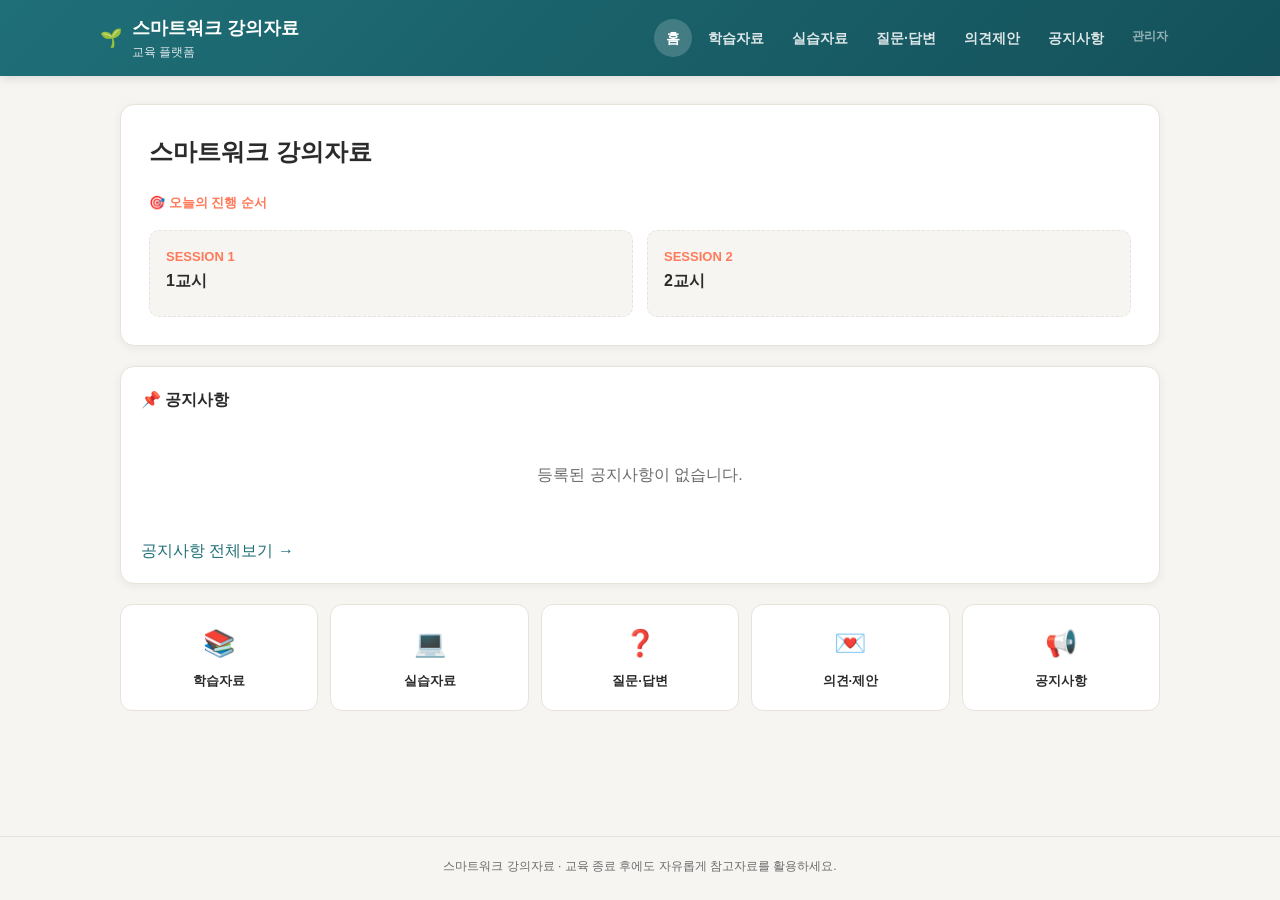
<file: app/index.html>
<!DOCTYPE html>
<html lang="ko">
<head>
<meta charset="UTF-8">
<meta name="viewport" content="width=device-width, initial-scale=1">
<title>스마트워크 강의자료</title>
<link rel="stylesheet" href="css/style.css">
</head>
<body data-page="home">
<div class="app-shell">
  <div class="topbar">
    <div class="topbar-inner">
      <a href="index.html" style="text-decoration:none;">
        <div class="brand">
          🌱
          <span>
            <span id="navBrandTitle">스마트워크 강의자료</span>
            <small id="navBrandSub">교육 플랫폼</small>
          </span>
        </div>
      </a>
      <div class="nav-menu">
        <a href="index.html" data-page="home">홈</a>
        <a href="study.html" data-page="study">학습자료</a>
        <a href="practice.html" data-page="practice">실습자료</a>
        <a href="questions.html" data-page="questions">질문·답변</a>
        <a href="feedback.html" data-page="feedback">의견제안</a>
        <a href="notices.html" data-page="notices">공지사항</a>
        <a href="admin.html" data-page="admin" style="opacity:.55;font-size:12px;">관리자</a>
      </div>
    </div>
  </div>

  <div class="container">
    <div class="hero">
      <h1 id="homeTitle">불러오는 중...</h1>
      <div class="meta" id="homeMeta"></div>
      <p id="homeIntro"></p>

      <div class="section-label">🎯 오늘의 진행 순서</div>
      <div class="session-row">
        <div class="session-card">
          <div class="num">SESSION 1</div>
          <strong id="session1Title"></strong>
          <p id="session1Desc" style="margin:6px 0 0;color:var(--text-mute);font-size:14px;"></p>
        </div>
        <div class="session-card">
          <div class="num">SESSION 2</div>
          <strong id="session2Title"></strong>
          <p id="session2Desc" style="margin:6px 0 0;color:var(--text-mute);font-size:14px;"></p>
        </div>
      </div>
    </div>

    <div class="card">
      <strong>📌 공지사항</strong>
      <div id="noticeList" style="margin-top:10px;">
        <div class="loading-row"><span class="spinner"></span> 불러오는 중...</div>
      </div>
      <div style="margin-top:10px;"><a href="notices.html">공지사항 전체보기 →</a></div>
    </div>

    <div class="quick-nav">
      <a href="study.html"><span class="emoji">📚</span>학습자료</a>
      <a href="practice.html"><span class="emoji">💻</span>실습자료</a>
      <a href="questions.html"><span class="emoji">❓</span>질문·답변</a>
      <a href="feedback.html"><span class="emoji">💌</span>의견·제안</a>
      <a href="notices.html"><span class="emoji">📢</span>공지사항</a>
    </div>
  </div>

  <footer class="site-footer">
    <div>스마트워크 강의자료 · 교육 종료 후에도 자유롭게 참고자료를 활용하세요.</div>
    <div id="footerContact" style="margin-top:4px;font-size:11px;opacity:.75;"></div>
  </footer>
</div>
<div id="toast"></div>
<script src="js/sheet-client.js"></script>
<script src="js/common.js"></script>
<script>
  Promise.all([
    db.from('설정').select('*').eq('id', 1).single(),
    db.from('공지사항').select('*').eq('is_visible', true).order('created_at', { ascending: false }).limit(3)
  ]).then(function (results) {
    var s = results[0].data || {};
    document.getElementById('homeTitle').textContent = s.course_name || '스마트워크 강의자료';
    document.getElementById('homeMeta').textContent =
      (s.instructor_name ? '강사: ' + s.instructor_name : '') + (s.education_date ? '  ·  교육일: ' + s.education_date : '');
    document.getElementById('homeIntro').textContent = s.intro || '';
    document.getElementById('session1Title').textContent = s.period1_title || '1교시';
    document.getElementById('session1Desc').textContent = s.period1_desc || '';
    document.getElementById('session2Title').textContent = s.period2_title || '2교시';
    document.getElementById('session2Desc').textContent = s.period2_desc || '';

    var notices = results[1].data || [];
    var list = document.getElementById('noticeList');
    if (!notices.length) {
      list.innerHTML = '<div class="empty-state">등록된 공지사항이 없습니다.</div>';
    } else {
      list.innerHTML = notices.map(function (n) {
        return '<a class="list-item" href="notices.html?id=' + n.id + '" style="display:block;color:inherit;">' +
          '<div class="title">' + escapeHtml(n.title) + '</div>' +
          '<div class="date">' + escapeHtml(n.created_at ? n.created_at.slice(0, 10) : '') + '</div></a>';
      }).join('');
    }
  }).catch(function (err) {
    document.getElementById('homeTitle').textContent = '스마트워크 강의자료';
    showToast('데이터를 불러오지 못했습니다: ' + err.message);
  });
</script>
</body>
</html>
</file>
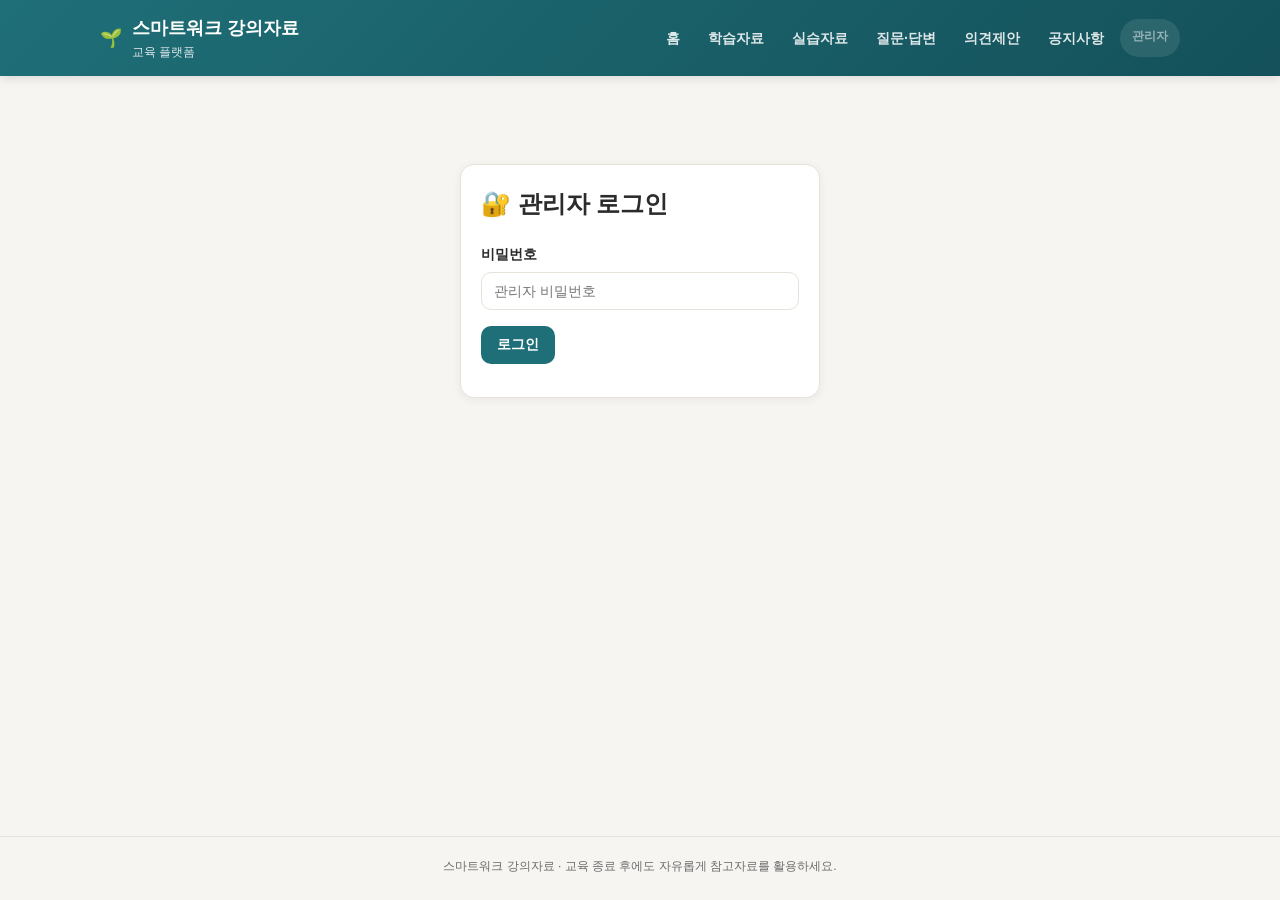
<file: app/admin.html>
<!DOCTYPE html>
<html lang="ko">
<head>
<meta charset="UTF-8">
<meta name="viewport" content="width=device-width, initial-scale=1">
<title>관리자 · 스마트워크 강의자료</title>
<link rel="stylesheet" href="css/style.css">
</head>
<body data-page="admin">
<div class="app-shell">
  <div class="topbar">
    <div class="topbar-inner">
      <a href="index.html" style="text-decoration:none;">
        <div class="brand">
          🌱
          <span>
            <span id="navBrandTitle">스마트워크 강의자료</span>
            <small id="navBrandSub">교육 플랫폼</small>
          </span>
        </div>
      </a>
      <div class="nav-menu">
        <a href="index.html" data-page="home">홈</a>
        <a href="study.html" data-page="study">학습자료</a>
        <a href="practice.html" data-page="practice">실습자료</a>
        <a href="questions.html" data-page="questions">질문·답변</a>
        <a href="feedback.html" data-page="feedback">의견제안</a>
        <a href="notices.html" data-page="notices">공지사항</a>
        <a href="admin.html" data-page="admin" style="opacity:.55;font-size:12px;">관리자</a>
      </div>
    </div>
  </div>

  <div class="container">
    <div id="loginView" class="login-box card">
      <h2 style="margin-top:0;">🔐 관리자 로그인</h2>
      <label>비밀번호</label>
      <input type="password" id="loginPw" placeholder="관리자 비밀번호">
      <div style="margin-top:16px;">
        <button class="btn" id="loginBtn">로그인</button>
      </div>
      <p id="loginError" style="color:#c62828;font-size:13px;margin-top:10px;"></p>
    </div>

    <div id="adminView" style="display:none;">
      <div style="display:flex;justify-content:space-between;align-items:center;">
        <h1 class="page-title">🛠 관리자</h1>
        <button class="btn secondary small" id="logoutBtn">로그아웃</button>
      </div>
      <div class="card" style="margin-bottom:20px;">
        ✅ 로그인되었습니다. 이제 <strong>공지사항 · 학습자료 · 실습자료 · 질문·답변</strong> 페이지에서 바로 글쓰기·수정·삭제 버튼이 보여요.
        <div style="margin-top:10px;">
          <a href="notices.html" class="btn small secondary">공지사항</a>
          <a href="study.html" class="btn small secondary">학습자료</a>
          <a href="practice.html" class="btn small secondary">실습자료</a>
          <a href="questions.html" class="btn small secondary">질문·답변</a>
          <a href="feedback.html" class="btn small secondary">의견함</a>
        </div>
      </div>

      <h2 style="font-size:18px;">⚙️ 강의 설정</h2>
      <div class="card" id="settingsBody"></div>
    </div>
  </div>

  <footer class="site-footer">
    <div>스마트워크 강의자료 · 교육 종료 후에도 자유롭게 참고자료를 활용하세요.</div>
    <div id="footerContact" style="margin-top:4px;font-size:11px;opacity:.75;"></div>
  </footer>
</div>
<div id="toast"></div>
<script src="js/sheet-client.js"></script>
<script src="js/common.js"></script>
<script>
  function showAdminView() {
    document.getElementById('loginView').style.display = 'none';
    document.getElementById('adminView').style.display = 'block';
    renderSettings();
  }

  function showLoginView() {
    document.getElementById('loginView').style.display = 'block';
    document.getElementById('adminView').style.display = 'none';
  }

  document.getElementById('loginBtn').addEventListener('click', function () {
    var pw = document.getElementById('loginPw').value;
    var btn = this;
    btn.disabled = true;
    db.login(pw).then(function (res) {
      btn.disabled = false;
      if (res.error) {
        document.getElementById('loginError').textContent = res.error.message;
        return;
      }
      document.getElementById('loginError').textContent = '';
      showAdminView();
    });
  });

  document.getElementById('logoutBtn').addEventListener('click', function () {
    db.logout().then(function () { showLoginView(); });
  });

  function renderSettings() {
    var body = document.getElementById('settingsBody');
    body.innerHTML = '<div class="empty-state">불러오는 중...</div>';
    var fields = [
      { key: 'course_name', label: '강의명' },
      { key: 'instructor_name', label: '강사명' },
      { key: 'instructor_contact', label: '강사 연락처' },
      { key: 'intro', label: '소개', type: 'textarea' },
      { key: 'education_date', label: '교육일', type: 'date' },
      { key: 'admin_email', label: '관리자이메일' },
      { key: 'period1_title', label: '1교시제목' },
      { key: 'period1_desc', label: '1교시설명', type: 'textarea' },
      { key: 'period2_title', label: '2교시제목' },
      { key: 'period2_desc', label: '2교시설명', type: 'textarea' }
    ];
    db.from('설정').select('*').eq('id', 1).single().then(function (res) {
      if (res.error) { showToast(res.error.message); body.innerHTML = ''; return; }
      var s = res.data || {};
      body.innerHTML = fields.map(function (f) {
        var val = s[f.key] == null ? '' : s[f.key];
        return '<label>' + f.label + '</label>' +
          (f.type === 'textarea'
            ? '<textarea data-field="' + f.key + '">' + escapeHtml(val) + '</textarea>'
            : '<input type="' + (f.type === 'date' ? 'date' : 'text') + '" data-field="' + f.key + '" value="' + escapeHtml(val) + '">');
      }).join('') + '<div style="margin-top:18px;"><button class="btn" id="settingsSaveBtn">저장</button></div>';

      document.getElementById('settingsSaveBtn').addEventListener('click', function () {
        var obj = {};
        body.querySelectorAll('[data-field]').forEach(function (el) { obj[el.getAttribute('data-field')] = el.value; });
        var btn = this;
        btn.disabled = true;
        db.from('설정').update(obj).eq('id', 1).then(function (r) {
          btn.disabled = false;
          if (r.error) { showToast(r.error.message); return; }
          showToast('설정이 저장되었습니다.');
        });
      });
    });
  }

  document.getElementById('loginPw').addEventListener('keydown', function (e) {
    if (e.key === 'Enter') document.getElementById('loginBtn').click();
  });

  db.checkAdmin().then(function (isAdmin) {
    if (isAdmin) showAdminView();
  });
</script>
</body>
</html>
</file>
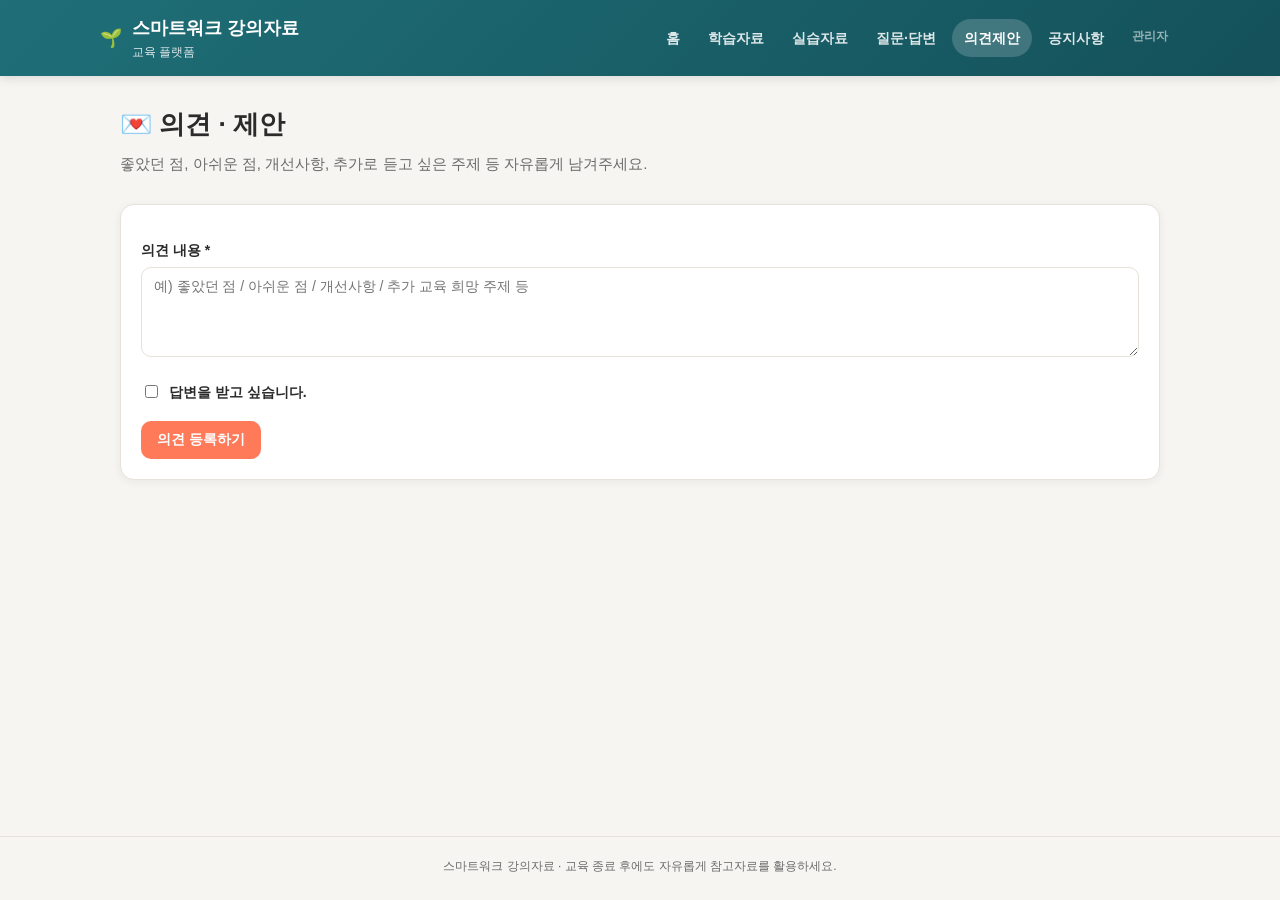
<file: app/feedback.html>
<!DOCTYPE html>
<html lang="ko">
<head>
<meta charset="UTF-8">
<meta name="viewport" content="width=device-width, initial-scale=1">
<title>의견 · 제안 · 스마트워크 강의자료</title>
<link rel="stylesheet" href="css/style.css">
</head>
<body data-page="feedback">
<div class="app-shell">
  <div class="topbar">
    <div class="topbar-inner">
      <a href="index.html" style="text-decoration:none;">
        <div class="brand">
          🌱
          <span>
            <span id="navBrandTitle">스마트워크 강의자료</span>
            <small id="navBrandSub">교육 플랫폼</small>
          </span>
        </div>
      </a>
      <div class="nav-menu">
        <a href="index.html" data-page="home">홈</a>
        <a href="study.html" data-page="study">학습자료</a>
        <a href="practice.html" data-page="practice">실습자료</a>
        <a href="questions.html" data-page="questions">질문·답변</a>
        <a href="feedback.html" data-page="feedback">의견제안</a>
        <a href="notices.html" data-page="notices">공지사항</a>
        <a href="admin.html" data-page="admin" style="opacity:.55;font-size:12px;">관리자</a>
      </div>
    </div>
  </div>

  <div class="container">
    <h1 class="page-title">💌 의견 · 제안</h1>
    <p class="page-desc">좋았던 점, 아쉬운 점, 개선사항, 추가로 듣고 싶은 주제 등 자유롭게 남겨주세요.</p>

    <div class="card">
      <label>의견 내용 *</label>
      <textarea id="fContent" placeholder="예) 좋았던 점 / 아쉬운 점 / 개선사항 / 추가 교육 희망 주제 등"></textarea>

      <div class="checkbox-row">
        <input type="checkbox" id="fWantAnswer">
        <label style="margin:0;" for="fWantAnswer">답변을 받고 싶습니다.</label>
      </div>

      <div class="form-extra" id="fExtra" style="display:none;">
        <label>소속</label>
        <input type="text" id="fOrg">
        <label>이름</label>
        <input type="text" id="fName">
        <label>연락처</label>
        <input type="tel" id="fPhone" placeholder="010-0000-0000">
        <label>이메일</label>
        <input type="email" id="fEmail">
      </div>

      <div style="margin-top:18px;">
        <button class="btn accent" id="fSubmitBtn">의견 등록하기</button>
      </div>
    </div>

    <div id="adminFeedbackWrap"></div>
  </div>

  <footer class="site-footer">
    <div>스마트워크 강의자료 · 교육 종료 후에도 자유롭게 참고자료를 활용하세요.</div>
    <div id="footerContact" style="margin-top:4px;font-size:11px;opacity:.75;"></div>
  </footer>
</div>
<div id="toast"></div>
<script src="js/sheet-client.js"></script>
<script src="js/common.js"></script>
<script>
  document.getElementById('fWantAnswer').addEventListener('change', function () {
    document.getElementById('fExtra').style.display = this.checked ? 'block' : 'none';
  });

  document.getElementById('fSubmitBtn').addEventListener('click', function () {
    var content = document.getElementById('fContent').value.trim();
    if (!content) { showToast('내용을 입력해주세요.'); return; }
    var wantAnswer = document.getElementById('fWantAnswer').checked;
    var form = {
      content: content,
      affiliation: wantAnswer ? document.getElementById('fOrg').value.trim() : '',
      name: wantAnswer ? document.getElementById('fName').value.trim() : '',
      contact: wantAnswer ? document.getElementById('fPhone').value.trim() : '',
      email: wantAnswer ? document.getElementById('fEmail').value.trim() : ''
    };
    var btn = this;
    btn.disabled = true;
    db.from('의견').insert(form).then(function (res) {
      btn.disabled = false;
      if (res.error) {
        showToast('등록 실패: ' + res.error.message);
        return;
      }
      showToast('의견이 등록되었습니다. 감사합니다!');
      document.getElementById('fContent').value = '';
      document.getElementById('fWantAnswer').checked = false;
      document.getElementById('fExtra').style.display = 'none';
      ['fOrg', 'fName', 'fPhone', 'fEmail'].forEach(function (id) { document.getElementById(id).value = ''; });
      loadAdminFeedback();
    });
  });

  function loadAdminFeedback() {
    var wrap = document.getElementById('adminFeedbackWrap');
    getIsAdmin().then(function (isAdmin) {
      if (!isAdmin) { wrap.innerHTML = ''; return; }
      db.from('의견').select('*').order('created_at', { ascending: false }).then(function (res) {
        if (res.error) { wrap.innerHTML = ''; return; }
        var rows = res.data || [];
        var html = '<h2 style="margin-top:36px;font-size:18px;">📮 등록된 의견 (관리자 전용)</h2><div class="card">';
        if (!rows.length) {
          html += '<div class="empty-state">등록된 의견이 없습니다.</div>';
        } else {
          html += rows.map(function (f) {
            var contact = f.name ? ('소속: ' + escapeHtml(f.affiliation) + ' · 이름: ' + escapeHtml(f.name) +
              ' · 연락처: ' + escapeHtml(f.contact) + ' · 이메일: ' + escapeHtml(f.email)) : '익명';
            return '<div class="list-item">' +
              '<div class="title">' + escapeHtml(f.content) + '</div>' +
              '<div class="date">' + escapeHtml(f.created_at ? f.created_at.slice(0, 10) : '') + ' · ' + contact + '</div>' +
              '<div style="margin-top:8px;"><button class="btn small danger feedback-del-btn" data-id="' + f.id + '">삭제</button></div>' +
              '</div>';
          }).join('');
        }
        html += '</div>';
        wrap.innerHTML = html;

        wrap.querySelectorAll('.feedback-del-btn').forEach(function (btn) {
          btn.addEventListener('click', function () {
            if (!confirm('정말 삭제하시겠습니까?')) return;
            db.from('의견').delete().eq('id', Number(btn.getAttribute('data-id'))).then(function (r) {
              if (r.error) { showToast('삭제 실패: ' + r.error.message); return; }
              showToast('삭제되었습니다.');
              loadAdminFeedback();
            });
          });
        });
      });
    });
  }

  loadAdminFeedback();
</script>
</body>
</html>
</file>
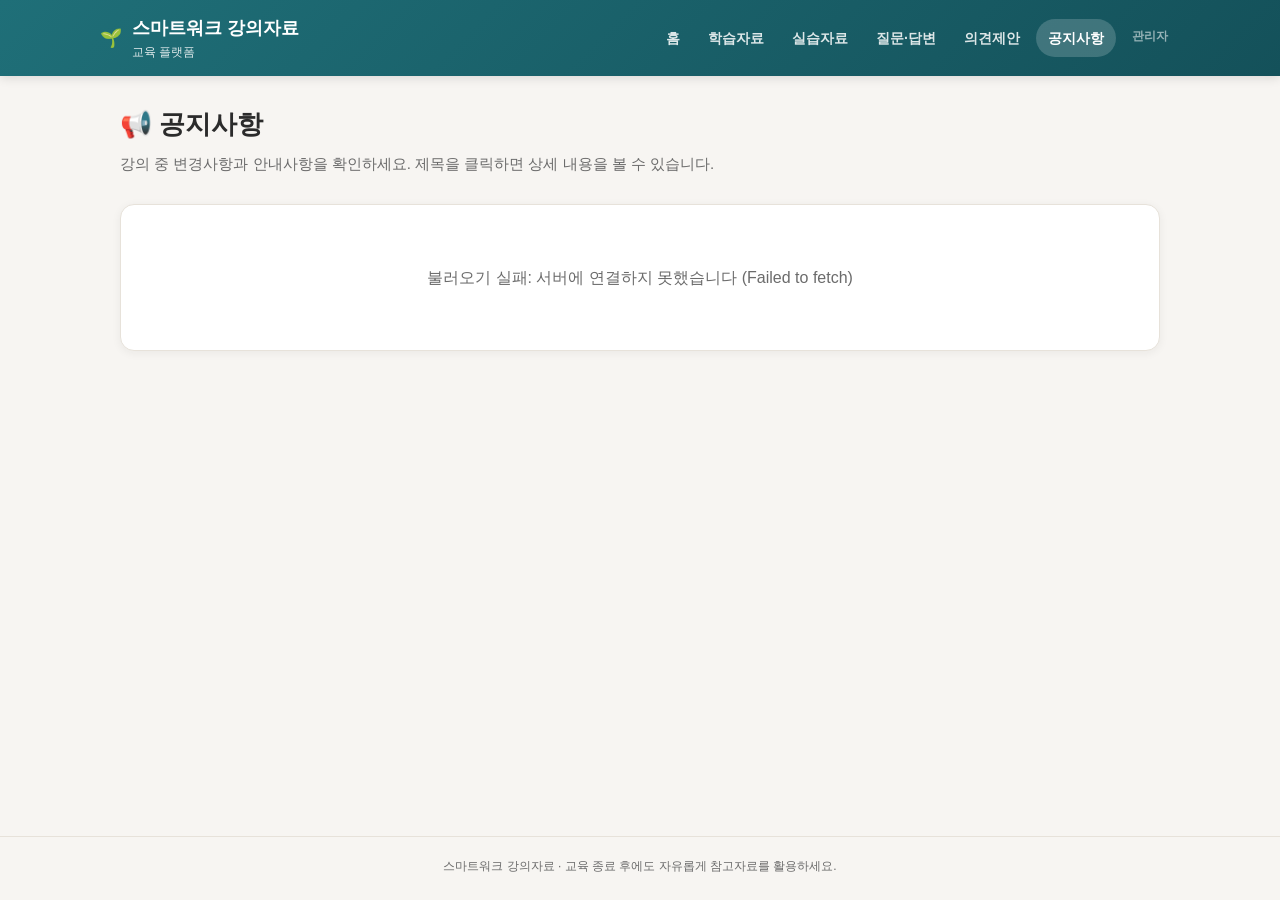
<file: app/notices.html>
<!DOCTYPE html>
<html lang="ko">
<head>
<meta charset="UTF-8">
<meta name="viewport" content="width=device-width, initial-scale=1">
<title>공지사항 · 스마트워크 강의자료</title>
<link rel="stylesheet" href="css/style.css">
</head>
<body data-page="notices">
<div class="app-shell">
  <div class="topbar">
    <div class="topbar-inner">
      <a href="index.html" style="text-decoration:none;">
        <div class="brand">
          🌱
          <span>
            <span id="navBrandTitle">스마트워크 강의자료</span>
            <small id="navBrandSub">교육 플랫폼</small>
          </span>
        </div>
      </a>
      <div class="nav-menu">
        <a href="index.html" data-page="home">홈</a>
        <a href="study.html" data-page="study">학습자료</a>
        <a href="practice.html" data-page="practice">실습자료</a>
        <a href="questions.html" data-page="questions">질문·답변</a>
        <a href="feedback.html" data-page="feedback">의견제안</a>
        <a href="notices.html" data-page="notices">공지사항</a>
        <a href="admin.html" data-page="admin" style="opacity:.55;font-size:12px;">관리자</a>
      </div>
    </div>
  </div>

  <div class="container">
    <h1 class="page-title">📢 공지사항</h1>
    <p class="page-desc" id="pageDesc">강의 중 변경사항과 안내사항을 확인하세요. 제목을 클릭하면 상세 내용을 볼 수 있습니다.</p>

    <div id="adminAddWrap"></div>

    <div class="card" id="noticeWrap">
      <div class="loading-row"><span class="spinner"></span> 불러오는 중...</div>
    </div>
  </div>

  <footer class="site-footer">
    <div>스마트워크 강의자료 · 교육 종료 후에도 자유롭게 참고자료를 활용하세요.</div>
    <div id="footerContact" style="margin-top:4px;font-size:11px;opacity:.75;"></div>
  </footer>
</div>
<div id="toast"></div>
<script src="js/sheet-client.js"></script>
<script src="js/common.js"></script>
<script>
  var IS_ADMIN = false;
  var ROWS = [];
  var editingId = null;
  var adding = false;

  function getIdFromUrl() {
    var m = /(?:^|[?&])id=(\d+)/.exec(window.location.search);
    return m ? Number(m[1]) : null;
  }

  function navigateTo(id) {
    var url = id ? ('notices.html?id=' + id) : 'notices.html';
    history.pushState(null, '', url);
    editingId = null;
    route();
  }

  window.addEventListener('popstate', route);

  function load() {
    getIsAdmin().then(function (isAdmin) {
      IS_ADMIN = isAdmin;
      return db.from('공지사항').select('*').order('created_at', { ascending: false });
    }).then(function (res) {
      if (res.error) {
        document.getElementById('noticeWrap').innerHTML = '<div class="empty-state">불러오기 실패: ' + escapeHtml(res.error.message) + '</div>';
        return;
      }
      ROWS = res.data || [];
      route();
    });
  }

  function route() {
    var id = getIdFromUrl();
    var notice = id ? ROWS.filter(function (n) { return n.id === id; })[0] : null;
    if (notice) {
      document.getElementById('pageDesc').textContent = '목록으로 돌아가서 다른 공지사항도 확인해보세요.';
      renderAddForm();
      renderDetail(notice);
    } else {
      document.getElementById('pageDesc').textContent = '강의 중 변경사항과 안내사항을 확인하세요. 제목을 클릭하면 상세 내용을 볼 수 있습니다.';
      renderAddForm();
      renderList();
    }
  }

  function renderAddForm() {
    var wrap = document.getElementById('adminAddWrap');
    if (!IS_ADMIN || getIdFromUrl()) { wrap.innerHTML = ''; return; }
    if (!adding) {
      wrap.innerHTML = '<button class="btn accent" id="openAddBtn" style="margin-bottom:16px;">+ 새 공지 작성</button>';
      document.getElementById('openAddBtn').addEventListener('click', function () { adding = true; renderAddForm(); });
      return;
    }
    wrap.innerHTML = '<div class="card" style="margin-bottom:16px;">' +
      '<label>제목</label><input type="text" id="newTitle">' +
      '<label>내용</label><textarea id="newContent"></textarea>' +
      '<div class="checkbox-row"><input type="checkbox" id="newVisible" checked><label style="margin:0;" for="newVisible">공개</label></div>' +
      '<div style="margin-top:14px;"><button class="btn" id="saveAddBtn">등록</button> <button class="btn secondary" id="cancelAddBtn">취소</button></div>' +
      '</div>';
    document.getElementById('cancelAddBtn').addEventListener('click', function () { adding = false; renderAddForm(); });
    document.getElementById('saveAddBtn').addEventListener('click', function () {
      var title = document.getElementById('newTitle').value.trim();
      var content = document.getElementById('newContent').value.trim();
      if (!title || !content) { showToast('제목과 내용을 입력해주세요.'); return; }
      db.from('공지사항').insert({ title: title, content: content, is_visible: document.getElementById('newVisible').checked }).then(function (r) {
        if (r.error) { showToast('등록 실패: ' + r.error.message); return; }
        showToast('등록되었습니다.');
        adding = false;
        load();
      });
    });
  }

  function renderList() {
    var wrap = document.getElementById('noticeWrap');
    if (!ROWS.length) {
      wrap.innerHTML = '<div class="empty-state">등록된 공지사항이 없습니다.</div>';
      return;
    }
    var total = ROWS.length;
    wrap.innerHTML = ROWS.map(function (n, idx) {
      var hiddenBadge = (IS_ADMIN && !n.is_visible) ? ' <span class="badge accent">비공개</span>' : '';
      return '<div class="list-item">' +
        '<div class="title board-toggle" data-id="' + n.id + '" style="cursor:pointer;display:flex;gap:10px;align-items:baseline;">' +
        '<span class="badge">' + (total - idx) + '</span>' +
        '<span>' + escapeHtml(n.title) + hiddenBadge + '</span>' +
        '</div>' +
        '<div class="date">' + escapeHtml(n.created_at ? n.created_at.slice(0, 10) : '') + '</div>' +
        '</div>';
    }).join('');

    wrap.querySelectorAll('.board-toggle').forEach(function (el) {
      el.addEventListener('click', function () {
        navigateTo(Number(el.getAttribute('data-id')));
      });
    });
  }

  function renderDetail(n) {
    var wrap = document.getElementById('noticeWrap');
    var hiddenBadge = (IS_ADMIN && !n.is_visible) ? ' <span class="badge accent">비공개</span>' : '';

    if (editingId === n.id) {
      wrap.innerHTML =
        '<label>제목</label><input type="text" id="editTitle_' + n.id + '" value="' + escapeHtml(n.title) + '">' +
        '<label>내용</label><textarea id="editContent_' + n.id + '">' + escapeHtml(n.content) + '</textarea>' +
        '<div class="checkbox-row"><input type="checkbox" id="editVisible_' + n.id + '"' + (n.is_visible ? ' checked' : '') + '><label style="margin:0;">공개</label></div>' +
        '<div style="margin-top:10px;"><button class="btn small save-edit-btn">저장</button> <button class="btn small secondary cancel-edit-btn">취소</button></div>';
      wrap.querySelector('.cancel-edit-btn').addEventListener('click', function () { editingId = null; route(); });
      wrap.querySelector('.save-edit-btn').addEventListener('click', function () {
        var title = document.getElementById('editTitle_' + n.id).value.trim();
        var content = document.getElementById('editContent_' + n.id).value.trim();
        var visible = document.getElementById('editVisible_' + n.id).checked;
        if (!title || !content) { showToast('제목과 내용을 입력해주세요.'); return; }
        db.from('공지사항').update({ title: title, content: content, is_visible: visible }).eq('id', n.id).then(function (r) {
          if (r.error) { showToast('저장 실패: ' + r.error.message); return; }
          showToast('저장되었습니다.');
          editingId = null;
          load();
        });
      });
      return;
    }

    wrap.innerHTML =
      '<button class="btn secondary small" id="backBtn" style="margin-bottom:16px;">← 목록으로</button>' +
      '<h2 style="margin:0 0 4px;">' + escapeHtml(n.title) + hiddenBadge + '</h2>' +
      '<div class="date" style="margin-bottom:16px;">' + escapeHtml(n.created_at ? n.created_at.slice(0, 10) : '') + '</div>' +
      '<p style="white-space:pre-wrap;margin:0;">' + escapeHtml(n.content) + '</p>' +
      (IS_ADMIN
        ? '<div style="margin-top:18px;"><button class="btn small edit-btn">수정</button> <button class="btn small danger del-btn">삭제</button></div>'
        : '');

    document.getElementById('backBtn').addEventListener('click', function () { navigateTo(null); });
    var editBtn = wrap.querySelector('.edit-btn');
    if (editBtn) editBtn.addEventListener('click', function () { editingId = n.id; route(); });
    var delBtn = wrap.querySelector('.del-btn');
    if (delBtn) delBtn.addEventListener('click', function () {
      if (!confirm('정말 삭제하시겠습니까?')) return;
      db.from('공지사항').delete().eq('id', n.id).then(function (r) {
        if (r.error) { showToast('삭제 실패: ' + r.error.message); return; }
        showToast('삭제되었습니다.');
        navigateTo(null);
        load();
      });
    });
  }

  load();
</script>
</body>
</html>
</file>
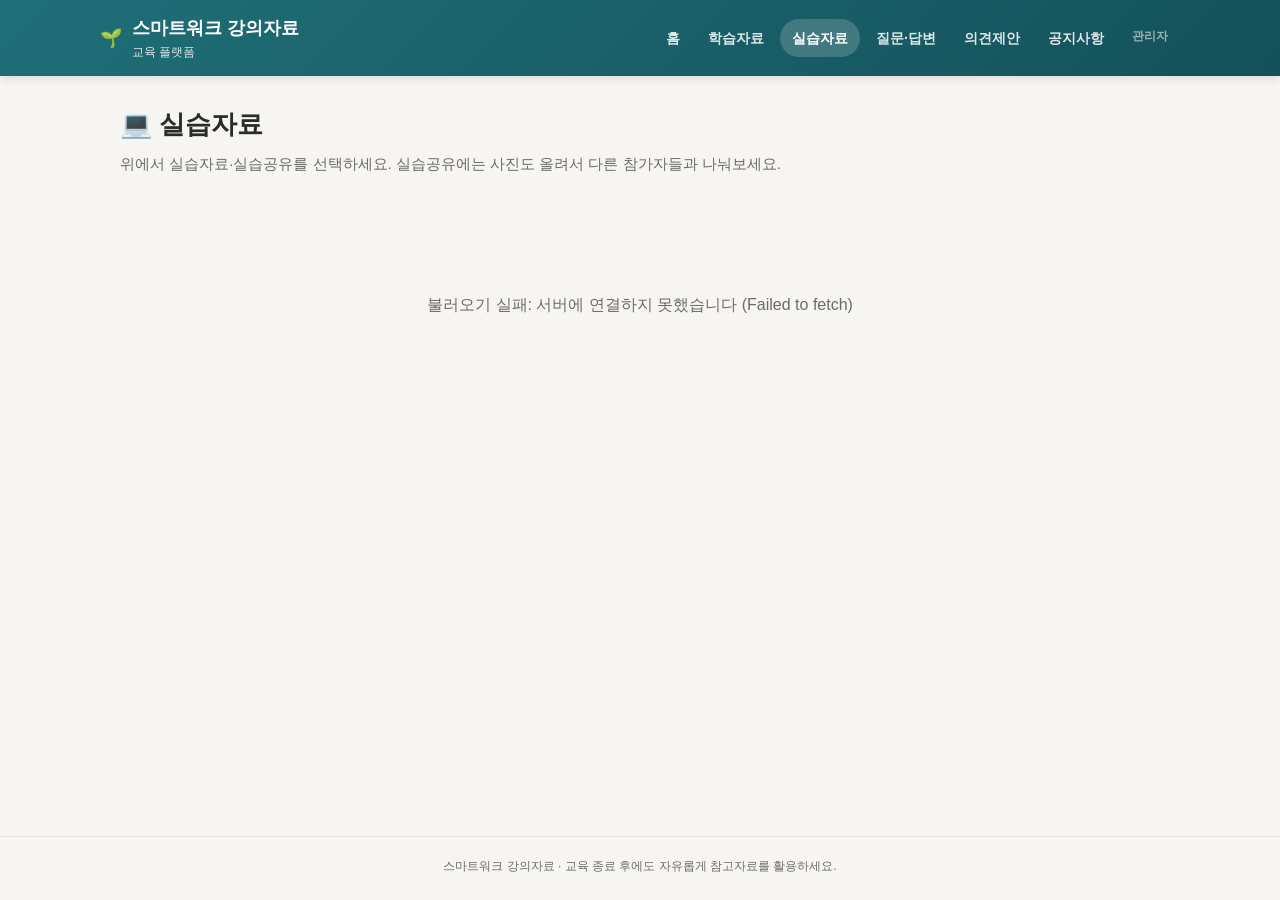
<file: app/practice.html>
<!DOCTYPE html>
<html lang="ko">
<head>
<meta charset="UTF-8">
<meta name="viewport" content="width=device-width, initial-scale=1">
<title>실습자료 · 스마트워크 강의자료</title>
<link rel="stylesheet" href="css/style.css">
</head>
<body data-page="practice">
<div class="app-shell">
  <div class="topbar">
    <div class="topbar-inner">
      <a href="index.html" style="text-decoration:none;">
        <div class="brand">
          🌱
          <span>
            <span id="navBrandTitle">스마트워크 강의자료</span>
            <small id="navBrandSub">교육 플랫폼</small>
          </span>
        </div>
      </a>
      <div class="nav-menu">
        <a href="index.html" data-page="home">홈</a>
        <a href="study.html" data-page="study">학습자료</a>
        <a href="practice.html" data-page="practice">실습자료</a>
        <a href="questions.html" data-page="questions">질문·답변</a>
        <a href="feedback.html" data-page="feedback">의견제안</a>
        <a href="notices.html" data-page="notices">공지사항</a>
        <a href="admin.html" data-page="admin" style="opacity:.55;font-size:12px;">관리자</a>
      </div>
    </div>
  </div>

  <div class="container">
    <h1 class="page-title">💻 실습자료</h1>
    <p class="page-desc">위에서 실습자료·실습공유를 선택하세요. 실습공유에는 사진도 올려서 다른 참가자들과 나눠보세요.</p>

    <div class="tabs tabs-primary" id="mainTabBar"></div>
    <div class="tabs" id="tabBar"></div>
    <div class="tabs" id="subTabBar" style="margin-top:-8px;"></div>
    <div id="adminAddWrap"></div>
    <div id="itemList">
      <div class="loading-row"><span class="spinner"></span> 불러오는 중...</div>
    </div>
  </div>

  <footer class="site-footer">
    <div>스마트워크 강의자료 · 교육 종료 후에도 자유롭게 참고자료를 활용하세요.</div>
    <div id="footerContact" style="margin-top:4px;font-size:11px;opacity:.75;"></div>
  </footer>
</div>
<div id="toast"></div>
<script src="js/sheet-client.js"></script>
<script src="js/common.js"></script>
<script>
  var IS_ADMIN = false;
  var ALL_ITEMS = [];
  var TOPICS = [];
  var mainTab = 'materials';
  var activeTab = '';
  var activeSubTab = '';
  var editingId = null;
  var adding = false;
  var SHARE_ROWS = null;

  function load() {
    getIsAdmin().then(function (isAdmin) {
      IS_ADMIN = isAdmin;
      return Promise.all([
        db.from('실습주제').select('*').order('sort_order', { ascending: true }),
        db.from('실습자료').select('*').order('sort_order', { ascending: true })
      ]);
    }).then(function (results) {
      var topicsRes = results[0], itemsRes = results[1];
      if (topicsRes.error || itemsRes.error) {
        var err = topicsRes.error || itemsRes.error;
        document.getElementById('itemList').innerHTML = '<div class="empty-state">불러오기 실패: ' + escapeHtml(err.message) + '</div>';
        return;
      }
      TOPICS = topicsRes.data || [];
      ALL_ITEMS = itemsRes.data || [];
      var stillValid = TOPICS.some(function (t) { return t.id === activeTab; });
      if (!stillValid) activeTab = TOPICS.length ? TOPICS[0].id : '';
      renderMainTabs();
      renderActiveTab();
    });
  }

  function renderMainTabs() {
    var bar = document.getElementById('mainTabBar');
    bar.innerHTML =
      '<button class="tab-btn' + (mainTab === 'materials' ? ' active' : '') + '" data-main="materials">💻 실습자료</button>' +
      '<button class="tab-btn' + (mainTab === 'share' ? ' active' : '') + '" data-main="share">🙌 실습공유</button>';
    bar.querySelectorAll('[data-main]').forEach(function (btn) {
      btn.addEventListener('click', function () {
        mainTab = btn.getAttribute('data-main');
        editingId = null;
        adding = false;
        renderMainTabs();
        renderActiveTab();
      });
    });
  }

  function promptNewTopic() {
    var title = window.prompt('새 실습 주제 이름을 입력하세요 (예: 상담일지 입력 도구)');
    if (title == null) return;
    title = title.trim();
    if (!title) return;
    db.from('실습주제').insert({ title: title, sort_order: TOPICS.length }).select().then(function (r) {
      if (r.error) { showToast('주제 추가 실패: ' + r.error.message); return; }
      showToast('주제가 추가되었습니다.');
      activeTab = (r.data && r.data[0]) ? r.data[0].id : activeTab;
      activeSubTab = '';
      load();
    });
  }

  function renderActiveTab() {
    if (mainTab === 'share') {
      document.getElementById('tabBar').innerHTML = '';
      document.getElementById('subTabBar').innerHTML = '';
      document.getElementById('adminAddWrap').innerHTML = '';
      renderShareTab();
    } else {
      renderTabs();
      renderAddForm();
      renderItems();
    }
  }

  function moveTopic(direction) {
    var idx = TOPICS.findIndex(function (t) { return t.id === activeTab; });
    var swapWith = direction === 'left' ? idx - 1 : idx + 1;
    if (idx < 0 || swapWith < 0 || swapWith >= TOPICS.length) return;
    var reordered = TOPICS.slice();
    var tmp = reordered[idx];
    reordered[idx] = reordered[swapWith];
    reordered[swapWith] = tmp;
    Promise.all(reordered.map(function (t, i) {
      return db.from('실습주제').update({ sort_order: i }).eq('id', t.id);
    })).then(function (results) {
      var failed = results.filter(function (r) { return r && r.error; })[0];
      if (failed) { showToast('순서 변경 실패: ' + failed.error.message); return; }
      load();
    });
  }

  function deleteActiveTopic() {
    var topic = TOPICS.filter(function (t) { return t.id === activeTab; })[0];
    if (!topic) return;
    if (!confirm('"' + topic.title + '" 주제를 삭제하시겠습니까?')) return;
    db.from('실습주제').delete().eq('id', topic.id).then(function (r) {
      if (r.error) {
        if (r.error.code === '23503') {
          showToast('이 주제 안에 항목이 남아있어 삭제할 수 없어요. 먼저 안의 항목들을 삭제해주세요.');
        } else {
          showToast('삭제 실패: ' + r.error.message);
        }
        return;
      }
      showToast('주제가 삭제되었습니다.');
      activeTab = '';
      activeSubTab = '';
      load();
    });
  }

  function renderTabs() {
    var bar = document.getElementById('tabBar');
    bar.innerHTML = TOPICS.map(function (t, i) {
      var html = '<button class="tab-btn' + (t.id === activeTab ? ' active' : '') + '" data-cat="' + t.id + '">' + escapeHtml(t.title) + '</button>';
      if (IS_ADMIN && t.id === activeTab) {
        html += '<button class="btn small secondary move-topic-btn" data-dir="left" title="왼쪽으로 이동"' + (i === 0 ? ' disabled' : '') + '>◀</button>' +
          '<button class="btn small secondary move-topic-btn" data-dir="right" title="오른쪽으로 이동"' + (i === TOPICS.length - 1 ? ' disabled' : '') + '>▶</button>' +
          '<button class="btn small secondary danger" id="delTopicBtn" title="이 주제 삭제">🗑</button>';
      }
      return html;
    }).join('') +
      (IS_ADMIN ? '<button class="tab-btn" id="newTopicBtn" style="border-style:dashed;">+ 주제 만들기</button>' : '');
    bar.querySelectorAll('.tab-btn[data-cat]').forEach(function (btn) {
      btn.addEventListener('click', function () {
        activeTab = Number(btn.getAttribute('data-cat'));
        activeSubTab = '';
        editingId = null;
        renderTabs();
        renderAddForm();
        renderItems();
      });
    });
    var newTopicBtn = document.getElementById('newTopicBtn');
    if (newTopicBtn) newTopicBtn.addEventListener('click', promptNewTopic);
    bar.querySelectorAll('.move-topic-btn').forEach(function (btn) {
      btn.addEventListener('click', function () { moveTopic(btn.getAttribute('data-dir')); });
    });
    var delTopicBtn = document.getElementById('delTopicBtn');
    if (delTopicBtn) delTopicBtn.addEventListener('click', deleteActiveTopic);
  }

  function shareGalleryHtml(rows) {
    if (!rows.length) return '<div class="empty-state">아직 공유된 실습이 없습니다. 첫 실습을 공유해보세요!</div>';
    return '<div class="masonry">' + rows.map(function (s) {
      var imgHtml = s.image_url ? '<img src="' + escapeHtml(s.image_url) + '" alt="" loading="lazy">' : '';
      return '<div class="masonry-item">' + imgHtml +
        '<div style="padding:14px;">' +
        '<div class="title">' + escapeHtml(s.name || '익명') + '</div>' +
        '<div class="date">' + escapeHtml(s.created_at ? s.created_at.slice(0, 10) : '') + '</div>' +
        '<p style="margin:8px 0 0;white-space:pre-wrap;">' + escapeHtml(s.content) + '</p>' +
        (s.link ? '<div style="margin-top:8px;"><a href="' + escapeHtml(s.link) + '" target="_blank" rel="noopener">🔗 결과물 보기</a></div>' : '') +
        (IS_ADMIN ? '<div style="margin-top:8px;"><button class="btn small danger share-del-btn" data-id="' + s.id + '">삭제</button></div>' : '') +
        '</div></div>';
    }).join('') + '</div>';
  }

  function uploadSharePhoto(file) {
    return db.uploadImage(file);
  }

  function renderShareTab() {
    var wrap = document.getElementById('itemList');
    var formHtml = '<div class="card" style="margin-bottom:20px;">' +
      '<label>이름 (선택)</label><input type="text" id="shareName">' +
      '<label>공유 내용 *</label><textarea id="shareContent" placeholder="오늘 실습하면서 만든 결과물을 자유롭게 공유해보세요"></textarea>' +
      '<label>사진 (선택)</label><input type="file" id="sharePhoto" accept="image/*">' +
      '<div id="sharePreviewWrap" style="margin-top:8px;"></div>' +
      '<label>링크 (선택)</label><input type="text" id="shareLink" placeholder="결과물 링크가 있다면 남겨주세요">' +
      '<div style="margin-top:14px;"><button class="btn accent" id="shareSubmitBtn">공유하기</button></div>' +
      '</div>';

    wrap.innerHTML = formHtml + (SHARE_ROWS === null
      ? '<div class="loading-row"><span class="spinner"></span> 불러오는 중...</div>'
      : shareGalleryHtml(SHARE_ROWS));

    var photoInput = document.getElementById('sharePhoto');
    photoInput.addEventListener('change', function () {
      var previewWrap = document.getElementById('sharePreviewWrap');
      var file = photoInput.files[0];
      previewWrap.innerHTML = file ? '<img src="' + URL.createObjectURL(file) + '" style="max-width:160px;border-radius:10px;display:block;">' : '';
    });

    document.getElementById('shareSubmitBtn').addEventListener('click', function () {
      var content = document.getElementById('shareContent').value.trim();
      if (!content) { showToast('공유할 내용을 입력해주세요.'); return; }
      var file = photoInput.files[0];
      var btn = this;
      btn.disabled = true;
      btn.textContent = file ? '사진 올리는 중...' : '공유하는 중...';
      (file ? uploadSharePhoto(file) : Promise.resolve(''))
        .then(function (imageUrl) {
          return db.from('실습공유').insert({
            name: document.getElementById('shareName').value.trim(),
            content: content,
            link: document.getElementById('shareLink').value.trim(),
            image_url: imageUrl
          });
        })
        .then(function (r) {
          btn.disabled = false;
          btn.textContent = '공유하기';
          if (r.error) { showToast('등록 실패: ' + r.error.message); return; }
          showToast('공유되었습니다!');
          SHARE_ROWS = null;
          loadShare();
        })
        .catch(function (err) {
          btn.disabled = false;
          btn.textContent = '공유하기';
          showToast('사진 업로드 실패: ' + err.message);
        });
    });

    if (SHARE_ROWS === null) {
      loadShare();
    } else {
      wrap.querySelectorAll('.share-del-btn').forEach(function (btn) {
        btn.addEventListener('click', function () {
          if (!confirm('정말 삭제하시겠습니까?')) return;
          db.from('실습공유').delete().eq('id', Number(btn.getAttribute('data-id'))).then(function (r) {
            if (r.error) { showToast('삭제 실패: ' + r.error.message); return; }
            showToast('삭제되었습니다.');
            SHARE_ROWS = null;
            loadShare();
          });
        });
      });
    }
  }

  function loadShare() {
    db.from('실습공유').select('*').order('created_at', { ascending: false }).then(function (res) {
      if (res.error) {
        document.getElementById('itemList').innerHTML = '<div class="empty-state">불러오기 실패: ' + escapeHtml(res.error.message) + '</div>';
        return;
      }
      SHARE_ROWS = res.data || [];
      renderShareTab();
    });
  }

  function fieldsForm(prefix, item) {
    item = item || {};
    var selectedTopicId = item.topic_id != null ? item.topic_id : activeTab;
    var topicOptions = TOPICS.map(function (t) {
      return '<option value="' + t.id + '"' + (t.id === selectedTopicId ? ' selected' : '') + '>' + escapeHtml(t.title) + '</option>';
    }).join('');
    return '<label>실습 주제</label><select id="' + prefix + 'Topic">' + topicOptions + '</select>' +
      '<label>분류</label><input type="text" id="' + prefix + 'Cat" value="' + escapeHtml(item.category) + '" placeholder="예: 프롬프트 / Code.gs / index.html / 스프레드시트">' +
      '<label>제목</label><input type="text" id="' + prefix + 'Title" value="' + escapeHtml(item.title) + '">' +
      '<label>설명</label><textarea id="' + prefix + 'Desc">' + escapeHtml(item.description) + '</textarea>' +
      '<label>코드 (있는 경우)</label><textarea id="' + prefix + 'Code" style="min-height:120px;">' + escapeHtml(item.code) + '</textarea>' +
      '<label>링크 (있는 경우 - 스프레드시트 등)</label><input type="text" id="' + prefix + 'Link" value="' + escapeHtml(item.link) + '" placeholder="구글 시트 링크에서 /edit... 부분을 /copy 로 바꾸면, 클릭 시 자동으로 사본 만들기가 됩니다">';
  }

  function renderAddForm() {
    var wrap = document.getElementById('adminAddWrap');
    if (!IS_ADMIN) { wrap.innerHTML = ''; return; }
    if (!adding) {
      wrap.innerHTML = '<button class="btn accent" id="openAddBtn" style="margin-bottom:16px;">+ 실습자료 추가</button>';
      document.getElementById('openAddBtn').addEventListener('click', function () { adding = true; renderAddForm(); });
      return;
    }
    wrap.innerHTML = '<div class="card" style="margin-bottom:16px;">' + fieldsForm('new', {}) +
      '<div style="margin-top:14px;"><button class="btn" id="saveAddBtn">등록</button> <button class="btn secondary" id="cancelAddBtn">취소</button></div></div>';
    document.getElementById('cancelAddBtn').addEventListener('click', function () { adding = false; renderAddForm(); });
    document.getElementById('saveAddBtn').addEventListener('click', function () {
      var title = document.getElementById('newTitle').value.trim();
      var topicId = Number(document.getElementById('newTopic').value);
      var category = document.getElementById('newCat').value.trim();
      if (!title || !topicId || !category) { showToast('주제·분류·제목을 입력해주세요.'); return; }
      db.from('실습자료').insert({
        topic_id: topicId,
        category: category,
        title: title,
        description: document.getElementById('newDesc').value.trim(),
        code: document.getElementById('newCode').value,
        link: document.getElementById('newLink').value.trim()
      }).then(function (r) {
        if (r.error) { showToast('등록 실패: ' + r.error.message); return; }
        showToast('등록되었습니다.');
        adding = false;
        activeTab = topicId;
        activeSubTab = category;
        load();
      });
    });
  }

  function renderItems() {
    var subBar = document.getElementById('subTabBar');
    var wrap = document.getElementById('itemList');
    var topicItems = ALL_ITEMS.filter(function (i) { return i.topic_id === activeTab; });
    if (!topicItems.length) {
      subBar.innerHTML = '';
      wrap.innerHTML = '<div class="empty-state">이 주제에 등록된 실습자료가 없습니다.</div>';
      return;
    }

    var seen = {};
    var subCats = [];
    topicItems.forEach(function (i) {
      var c = String(i.category);
      if (!seen[c]) { seen[c] = true; subCats.push(c); }
    });
    if (!activeSubTab || subCats.indexOf(activeSubTab) === -1) activeSubTab = subCats[0];

    subBar.innerHTML = subCats.map(function (c, i) {
      var html = '<button class="tab-btn' + (c === activeSubTab ? ' active' : '') + '" data-subcat="' + escapeHtml(c) + '">' + escapeHtml(c) + '</button>';
      if (IS_ADMIN && c === activeSubTab) {
        html += '<button class="btn small secondary move-subcat-btn" data-dir="left" title="왼쪽으로 이동"' + (i === 0 ? ' disabled' : '') + '>◀</button>' +
          '<button class="btn small secondary move-subcat-btn" data-dir="right" title="오른쪽으로 이동"' + (i === subCats.length - 1 ? ' disabled' : '') + '>▶</button>';
      }
      return html;
    }).join('');
    subBar.querySelectorAll('.tab-btn[data-subcat]').forEach(function (btn) {
      btn.addEventListener('click', function () {
        activeSubTab = btn.getAttribute('data-subcat');
        editingId = null;
        renderItems();
      });
    });
    subBar.querySelectorAll('.move-subcat-btn').forEach(function (btn) {
      btn.addEventListener('click', function () { moveSubcat(subCats, topicItems, btn.getAttribute('data-dir')); });
    });

    var items = topicItems.filter(function (i) { return String(i.category) === activeSubTab; });
    renderItemCards(items);
  }

  function moveSubcat(subCats, topicItems, direction) {
    var idx = subCats.indexOf(activeSubTab);
    var swapWith = direction === 'left' ? idx - 1 : idx + 1;
    if (idx < 0 || swapWith < 0 || swapWith >= subCats.length) return;
    var reorderedCats = subCats.slice();
    var tmp = reorderedCats[idx];
    reorderedCats[idx] = reorderedCats[swapWith];
    reorderedCats[swapWith] = tmp;
    var newOrder = [];
    reorderedCats.forEach(function (c) {
      topicItems.filter(function (i) { return String(i.category) === c; }).forEach(function (i) { newOrder.push(i); });
    });
    Promise.all(newOrder.map(function (item, i) {
      return db.from('실습자료').update({ sort_order: i }).eq('id', item.id);
    })).then(function (results) {
      var failed = results.filter(function (r) { return r && r.error; })[0];
      if (failed) { showToast('순서 변경 실패: ' + failed.error.message); return; }
      load();
    });
  }

  function renderItemCards(items) {
    var wrap = document.getElementById('itemList');
    wrap.innerHTML = items.map(function (item, idx) {
      if (editingId === item.id) {
        return '<div class="card" style="margin-bottom:16px;">' + fieldsForm('edit' + item.id, item) +
          '<div style="margin-top:12px;"><button class="btn small save-edit-btn" data-id="' + item.id + '">저장</button> <button class="btn small secondary cancel-edit-btn">취소</button></div></div>';
      }
      var codeId = 'code_' + idx;
      var codeHtml = item.code
        ? '<div class="code-block">' +
          '<button class="copy-btn" data-target="' + codeId + '">복사</button>' +
          '<pre><code id="' + codeId + '">' + escapeHtml(item.code) + '</code></pre>' +
          '</div>'
        : '';
      var linkHtml = item.link
        ? '<div style="margin-top:10px;"><a class="btn secondary" href="' + escapeHtml(item.link) + '" target="_blank" rel="noopener">🔗 링크 열기 →</a></div>'
        : '';
      return '<div class="card" style="margin-bottom:16px;">' +
        '<span class="badge">' + escapeHtml(item.category) + '</span>' +
        '<div style="font-weight:800;font-size:16px;margin-top:8px;">' + escapeHtml(item.title) + '</div>' +
        '<p style="color:var(--text-mute);font-size:14px;margin:6px 0;">' + escapeHtml(item.description) + '</p>' +
        codeHtml + linkHtml +
        (IS_ADMIN ? '<div style="margin-top:10px;"><button class="btn small edit-btn" data-id="' + item.id + '">수정</button> <button class="btn small danger del-btn" data-id="' + item.id + '">삭제</button></div>' : '') +
        '</div>';
    }).join('');

    wrap.querySelectorAll('.copy-btn').forEach(function (btn) {
      btn.addEventListener('click', function () {
        var code = document.getElementById(btn.getAttribute('data-target')).textContent;
        copyText(code, btn);
      });
    });
    wrap.querySelectorAll('.edit-btn').forEach(function (btn) {
      btn.addEventListener('click', function () { editingId = Number(btn.getAttribute('data-id')); renderItemCards(items); });
    });
    wrap.querySelectorAll('.cancel-edit-btn').forEach(function (btn) {
      btn.addEventListener('click', function () { editingId = null; renderItemCards(items); });
    });
    wrap.querySelectorAll('.save-edit-btn').forEach(function (btn) {
      btn.addEventListener('click', function () {
        var id = Number(btn.getAttribute('data-id'));
        var p = 'edit' + id;
        db.from('실습자료').update({
          topic_id: Number(document.getElementById(p + 'Topic').value),
          category: document.getElementById(p + 'Cat').value.trim(),
          title: document.getElementById(p + 'Title').value.trim(),
          description: document.getElementById(p + 'Desc').value.trim(),
          code: document.getElementById(p + 'Code').value,
          link: document.getElementById(p + 'Link').value.trim()
        }).eq('id', id).then(function (r) {
          if (r.error) { showToast('저장 실패: ' + r.error.message); return; }
          showToast('저장되었습니다.');
          editingId = null;
          load();
        });
      });
    });
    wrap.querySelectorAll('.del-btn').forEach(function (btn) {
      btn.addEventListener('click', function () {
        if (!confirm('정말 삭제하시겠습니까?')) return;
        db.from('실습자료').delete().eq('id', Number(btn.getAttribute('data-id'))).then(function (r) {
          if (r.error) { showToast('삭제 실패: ' + r.error.message); return; }
          showToast('삭제되었습니다.');
          load();
        });
      });
    });
  }

  load();
</script>
</body>
</html>
</file>
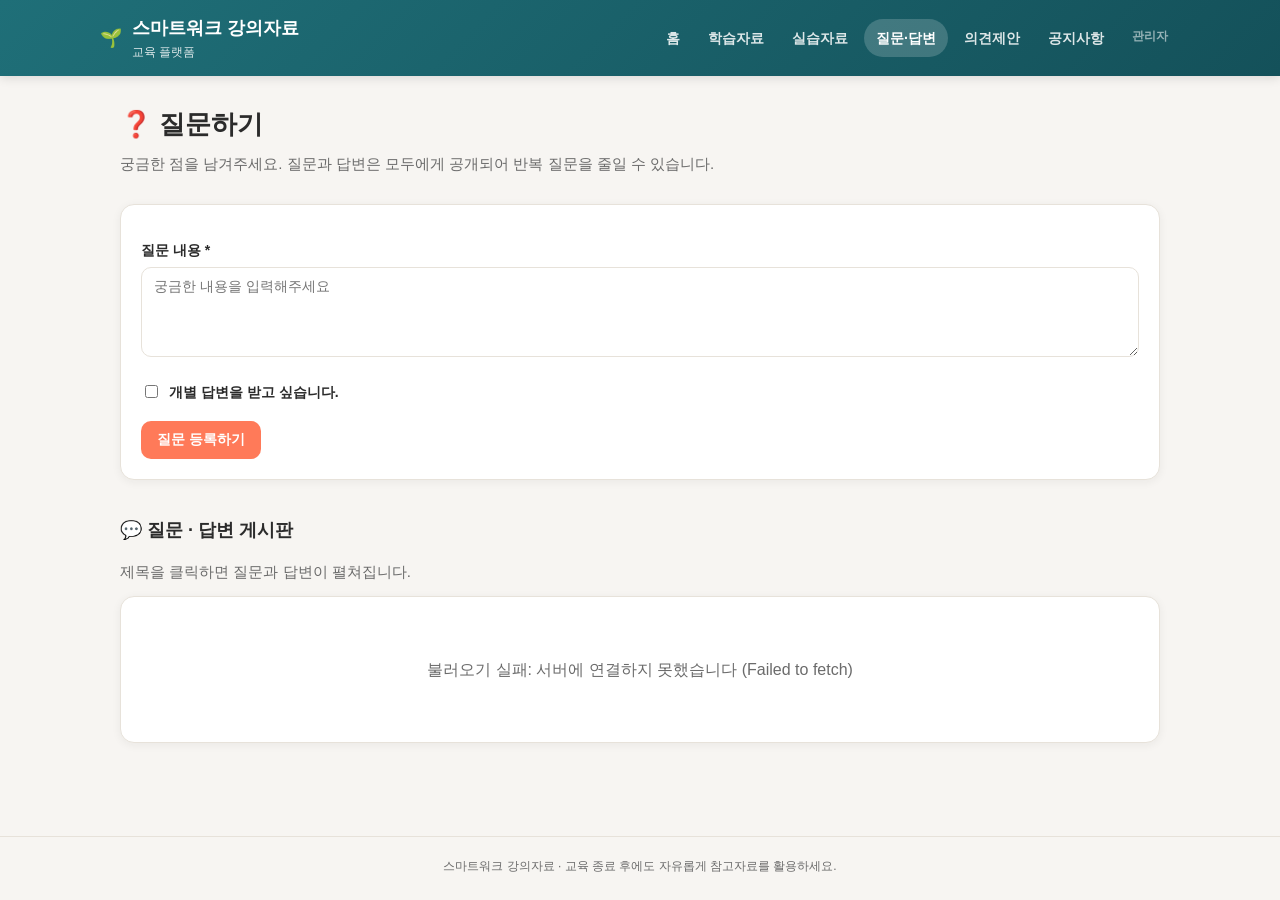
<file: app/questions.html>
<!DOCTYPE html>
<html lang="ko">
<head>
<meta charset="UTF-8">
<meta name="viewport" content="width=device-width, initial-scale=1">
<title>질문하기 · 스마트워크 강의자료</title>
<link rel="stylesheet" href="css/style.css">
</head>
<body data-page="questions">
<div class="app-shell">
  <div class="topbar">
    <div class="topbar-inner">
      <a href="index.html" style="text-decoration:none;">
        <div class="brand">
          🌱
          <span>
            <span id="navBrandTitle">스마트워크 강의자료</span>
            <small id="navBrandSub">교육 플랫폼</small>
          </span>
        </div>
      </a>
      <div class="nav-menu">
        <a href="index.html" data-page="home">홈</a>
        <a href="study.html" data-page="study">학습자료</a>
        <a href="practice.html" data-page="practice">실습자료</a>
        <a href="questions.html" data-page="questions">질문·답변</a>
        <a href="feedback.html" data-page="feedback">의견제안</a>
        <a href="notices.html" data-page="notices">공지사항</a>
        <a href="admin.html" data-page="admin" style="opacity:.55;font-size:12px;">관리자</a>
      </div>
    </div>
  </div>

  <div class="container">
    <h1 class="page-title">❓ 질문하기</h1>
    <p class="page-desc">궁금한 점을 남겨주세요. 질문과 답변은 모두에게 공개되어 반복 질문을 줄일 수 있습니다.</p>

    <div class="card">
      <label>질문 내용 *</label>
      <textarea id="qContent" placeholder="궁금한 내용을 입력해주세요"></textarea>

      <div class="checkbox-row">
        <input type="checkbox" id="qWantAnswer">
        <label style="margin:0;" for="qWantAnswer">개별 답변을 받고 싶습니다.</label>
      </div>

      <div class="form-extra" id="qExtra" style="display:none;">
        <label>소속</label>
        <input type="text" id="qOrg" placeholder="예: OO종합사회복지관">
        <label>이름</label>
        <input type="text" id="qName">
        <label>연락처</label>
        <input type="tel" id="qPhone" placeholder="010-0000-0000">
        <label>이메일</label>
        <input type="email" id="qEmail">
      </div>

      <div style="margin-top:18px;">
        <button class="btn accent" id="qSubmitBtn">질문 등록하기</button>
      </div>
    </div>

    <h2 style="margin-top:36px;font-size:18px;">💬 질문 · 답변 게시판</h2>
    <p class="page-desc" style="margin-bottom:12px;">제목을 클릭하면 질문과 답변이 펼쳐집니다.</p>
    <div class="card" id="boardWrap">
      <div class="loading-row"><span class="spinner"></span> 불러오는 중...</div>
    </div>
  </div>

  <footer class="site-footer">
    <div>스마트워크 강의자료 · 교육 종료 후에도 자유롭게 참고자료를 활용하세요.</div>
    <div id="footerContact" style="margin-top:4px;font-size:11px;opacity:.75;"></div>
  </footer>
</div>
<div id="toast"></div>
<script src="js/sheet-client.js"></script>
<script src="js/common.js"></script>
<script>
  document.getElementById('qWantAnswer').addEventListener('change', function () {
    document.getElementById('qExtra').style.display = this.checked ? 'block' : 'none';
  });

  var IS_ADMIN = false;
  var ROWS = [];
  var expandedId = null;
  var editingId = null;

  function titleOf(q) {
    var t = String(q.content || '');
    return t.length > 46 ? t.slice(0, 46) + '…' : t;
  }

  function getOwnToken(id) {
    return localStorage.getItem('qtoken_' + id);
  }
  function setOwnToken(id, token) {
    localStorage.setItem('qtoken_' + id, token);
  }
  function clearOwnToken(id) {
    localStorage.removeItem('qtoken_' + id);
  }

  function loadBoard() {
    getIsAdmin().then(function (isAdmin) {
      IS_ADMIN = isAdmin;
      return Promise.all([
        db.from('질문').select('*').order('created_at', { ascending: false }),
        db.from('답변').select('*')
      ]);
    }).then(function (results) {
      var wrap = document.getElementById('boardWrap');
      var err = results[0].error || results[1].error;
      if (err) {
        wrap.innerHTML = '<div class="empty-state">불러오기 실패: ' + escapeHtml(err.message) + '</div>';
        return;
      }
      var answers = results[1].data || [];
      ROWS = (results[0].data || []).map(function (q) {
        q['답변'] = answers.filter(function (a) { return a.question_id === q.id; });
        return q;
      });
      renderBoard();
    });
  }

  function renderBoard() {
    var wrap = document.getElementById('boardWrap');
    if (!ROWS.length) {
      wrap.innerHTML = '<div class="empty-state">아직 등록된 질문이 없습니다. 첫 질문을 남겨보세요!</div>';
      return;
    }
    wrap.innerHTML = ROWS.map(function (q) {
      var answer = Array.isArray(q['답변']) ? (q['답변'][0] || null) : (q['답변'] || null);
      var isOpen = expandedId === q.id;
      var answeredBadge = answer ? '' : ' <span class="badge">답변대기</span>';
      var ownToken = getOwnToken(q.id);
      var canManage = IS_ADMIN || !!ownToken;

      var body = '';
      if (isOpen) {
        var contact = (IS_ADMIN && q.wants_answer)
          ? '<div style="font-size:12px;color:var(--text-mute);margin:8px 0;">소속: ' + escapeHtml(q.affiliation) +
            ' · 이름: ' + escapeHtml(q.name) + ' · 연락처: ' + escapeHtml(q.contact) + ' · 이메일: ' + escapeHtml(q.email) + '</div>'
          : '';

        if (editingId === q.id) {
          body += '<textarea id="editQContent_' + q.id + '" style="margin-top:10px;">' + escapeHtml(q.content) + '</textarea>' +
            '<div style="margin-top:8px;"><button class="btn small save-q-btn" data-id="' + q.id + '">저장</button> <button class="btn small secondary cancel-q-btn" data-id="' + q.id + '">취소</button></div>';
        } else {
          body += '<p style="margin:10px 0 0;">' + escapeHtml(q.content) + '</p>' + contact;
          if (canManage) {
            body += '<div style="margin-top:8px;"><button class="btn small edit-q-btn" data-id="' + q.id + '">수정</button> <button class="btn small danger del-q-btn" data-id="' + q.id + '">삭제</button></div>';
          }
        }

        if (IS_ADMIN) {
          body += '<label>답변</label><textarea id="answerText_' + q.id + '">' + escapeHtml(answer ? answer.content : '') + '</textarea>' +
            '<div style="margin-top:8px;"><button class="btn small answer-save-btn" data-id="' + q.id + '">답변 저장</button></div>';
        } else {
          body += answer
            ? '<div class="answer-box"><div class="label">A. 답변 (' + escapeHtml(answer.created_at ? answer.created_at.slice(0, 10) : '') + ')</div>' + escapeHtml(answer.content) + '</div>'
            : '<div class="status-waiting">아직 답변이 등록되지 않았습니다.</div>';
        }
      }

      return '<div class="list-item">' +
        '<div class="title board-toggle" data-id="' + q.id + '" style="cursor:pointer;"><span class="chevron' + (isOpen ? ' open' : '') + '">▸</span> Q. ' + escapeHtml(titleOf(q)) + answeredBadge + '</div>' +
        '<div class="date">' + escapeHtml(q.created_at ? q.created_at.slice(0, 10) : '') + '</div>' +
        body +
        '</div>';
    }).join('');

    wrap.querySelectorAll('.board-toggle').forEach(function (el) {
      el.addEventListener('click', function () {
        var id = Number(el.getAttribute('data-id'));
        expandedId = (expandedId === id) ? null : id;
        editingId = null;
        renderBoard();
      });
    });
    wrap.querySelectorAll('.edit-q-btn').forEach(function (btn) {
      btn.addEventListener('click', function () {
        editingId = Number(btn.getAttribute('data-id'));
        renderBoard();
      });
    });
    wrap.querySelectorAll('.cancel-q-btn').forEach(function (btn) {
      btn.addEventListener('click', function () { editingId = null; renderBoard(); });
    });
    wrap.querySelectorAll('.save-q-btn').forEach(function (btn) {
      btn.addEventListener('click', function () {
        var id = Number(btn.getAttribute('data-id'));
        var newContent = document.getElementById('editQContent_' + id).value.trim();
        if (!newContent) { showToast('내용을 입력해주세요.'); return; }
        var request = IS_ADMIN
          ? db.from('질문').update({ content: newContent }).eq('id', id)
          : db.rpc('update_own_question', { q_id: id, token: getOwnToken(id), new_content: newContent });
        request.then(function (r) {
          if (r.error) { showToast('저장 실패: ' + r.error.message); return; }
          showToast('저장되었습니다.');
          editingId = null;
          loadBoard();
        });
      });
    });
    wrap.querySelectorAll('.del-q-btn').forEach(function (btn) {
      btn.addEventListener('click', function () {
        if (!confirm('이 질문을 삭제하시겠습니까? 답변도 함께 삭제됩니다.')) return;
        var id = Number(btn.getAttribute('data-id'));
        var request = IS_ADMIN
          ? db.from('질문').delete().eq('id', id)
          : db.rpc('delete_own_question', { q_id: id, token: getOwnToken(id) });
        request.then(function (r) {
          if (r.error) { showToast('삭제 실패: ' + r.error.message); return; }
          showToast('삭제되었습니다.');
          clearOwnToken(id);
          expandedId = null;
          loadBoard();
        });
      });
    });
    wrap.querySelectorAll('.answer-save-btn').forEach(function (btn) {
      btn.addEventListener('click', function () {
        var qid = Number(btn.getAttribute('data-id'));
        var text = document.getElementById('answerText_' + qid).value;
        btn.disabled = true;
        db.from('답변').upsert({ question_id: qid, content: text }, { onConflict: 'question_id' }).then(function (r) {
          btn.disabled = false;
          if (r.error) { showToast('저장 실패: ' + r.error.message); return; }
          showToast('답변이 저장되었습니다.');
          loadBoard();
        });
      });
    });
  }

  document.getElementById('qSubmitBtn').addEventListener('click', function () {
    var content = document.getElementById('qContent').value.trim();
    if (!content) { showToast('질문 내용을 입력해주세요.'); return; }
    var wantAnswer = document.getElementById('qWantAnswer').checked;
    var form = {
      content: content,
      wants_answer: wantAnswer,
      affiliation: wantAnswer ? document.getElementById('qOrg').value.trim() : '',
      name: wantAnswer ? document.getElementById('qName').value.trim() : '',
      contact: wantAnswer ? document.getElementById('qPhone').value.trim() : '',
      email: wantAnswer ? document.getElementById('qEmail').value.trim() : ''
    };
    var btn = this;
    btn.disabled = true;
    db.from('질문').insert(form).select().then(function (res) {
      btn.disabled = false;
      if (res.error) {
        showToast('등록 실패: ' + res.error.message);
        return;
      }
      var inserted = res.data && res.data[0];
      if (inserted) setOwnToken(inserted.id, inserted.edit_token);
      showToast('질문이 등록되었습니다!');
      document.getElementById('qContent').value = '';
      document.getElementById('qWantAnswer').checked = false;
      document.getElementById('qExtra').style.display = 'none';
      ['qOrg', 'qName', 'qPhone', 'qEmail'].forEach(function (id) { document.getElementById(id).value = ''; });
      loadBoard();
    });
  });

  loadBoard();
</script>
</body>
</html>
</file>
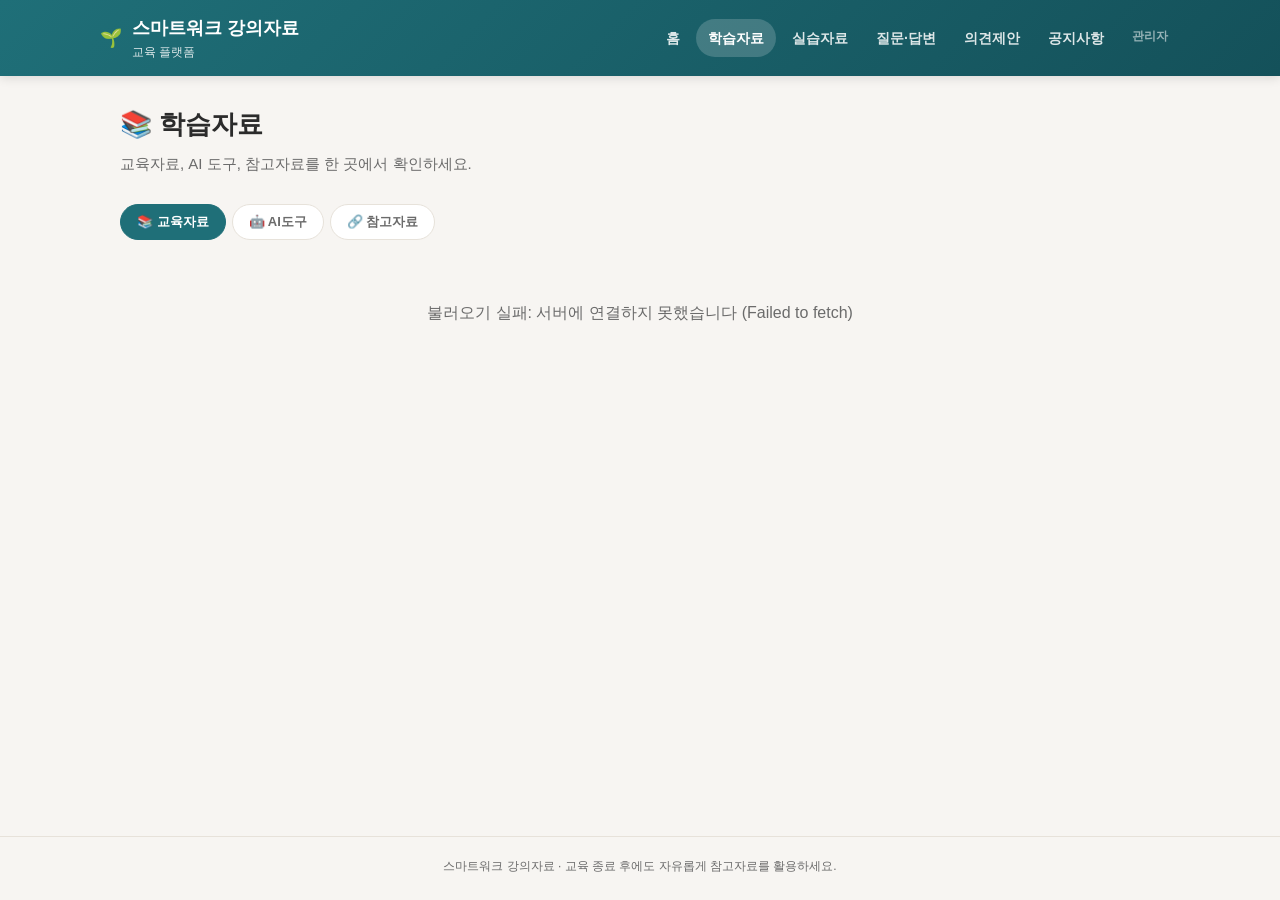
<file: app/study.html>
<!DOCTYPE html>
<html lang="ko">
<head>
<meta charset="UTF-8">
<meta name="viewport" content="width=device-width, initial-scale=1">
<title>학습자료 · 스마트워크 강의자료</title>
<link rel="stylesheet" href="css/style.css">
</head>
<body data-page="study">
<div class="app-shell">
  <div class="topbar">
    <div class="topbar-inner">
      <a href="index.html" style="text-decoration:none;">
        <div class="brand">
          🌱
          <span>
            <span id="navBrandTitle">스마트워크 강의자료</span>
            <small id="navBrandSub">교육 플랫폼</small>
          </span>
        </div>
      </a>
      <div class="nav-menu">
        <a href="index.html" data-page="home">홈</a>
        <a href="study.html" data-page="study">학습자료</a>
        <a href="practice.html" data-page="practice">실습자료</a>
        <a href="questions.html" data-page="questions">질문·답변</a>
        <a href="feedback.html" data-page="feedback">의견제안</a>
        <a href="notices.html" data-page="notices">공지사항</a>
        <a href="admin.html" data-page="admin" style="opacity:.55;font-size:12px;">관리자</a>
      </div>
    </div>
  </div>

  <div class="container">
    <h1 class="page-title">📚 학습자료</h1>
    <p class="page-desc">교육자료, AI 도구, 참고자료를 한 곳에서 확인하세요.</p>

    <div class="tabs" id="tabBar">
      <button class="tab-btn active" data-tab="교육자료">📚 교육자료</button>
      <button class="tab-btn" data-tab="AI도구">🤖 AI도구</button>
      <button class="tab-btn" data-tab="참고자료">🔗 참고자료</button>
    </div>
    <div id="adminAddWrap"></div>
    <div id="tabBody">
      <div class="loading-row"><span class="spinner"></span> 불러오는 중...</div>
    </div>
  </div>

  <footer class="site-footer">
    <div>스마트워크 강의자료 · 교육 종료 후에도 자유롭게 참고자료를 활용하세요.</div>
    <div id="footerContact" style="margin-top:4px;font-size:11px;opacity:.75;"></div>
  </footer>
</div>
<div id="toast"></div>
<script src="js/sheet-client.js"></script>
<script src="js/common.js"></script>
<script>
  var TABS = {
    '교육자료': { table: '교육자료', nameField: 'title', hasIcon: true, gridClass: 'grid-2', center: false,
      emptyMsg: '등록된 교육자료가 없습니다.', addLabel: '+ 자료 추가', linkLabel: '열기 →', linkBtnClass: 'btn' },
    'AI도구': { table: 'AI도구', nameField: 'name', hasIcon: true, gridClass: 'grid-3', center: true,
      emptyMsg: '등록된 AI 도구가 없습니다.', addLabel: '+ AI도구 추가', linkLabel: '바로가기', linkBtnClass: 'btn secondary' },
    '참고자료': { table: '참고자료', nameField: 'title', hasIcon: false, gridClass: 'grid-2', center: false,
      emptyMsg: '등록된 참고자료가 없습니다.', addLabel: '+ 참고자료 추가', linkLabel: '바로가기 →', linkBtnClass: 'btn secondary' }
  };
  var NAME_LABEL = { title: '제목', name: '이름' };

  var ICON_OPTIONS = [
    ['📄', '문서'], ['📊', '그래프/PPT'], ['📽️', '슬라이드'], ['▶️', '영상/유튜브'], ['📁', '폴더'],
    ['🔗', '링크'], ['💻', '코드'], ['🖥️', '컴퓨터'], ['📱', '모바일'],
    ['🤖', '로봇/AI'], ['🧠', '두뇌/AI'], ['✨', '반짝임'], ['🎯', '목표'], ['🔎', '검색'],
    ['📓', '노트'], ['🧪', '실험'], ['🛠', '도구'], ['⚙️', '설정'],
    ['📢', '공지'], ['💡', '아이디어'], ['🎓', '학습'], ['📌', '고정'], ['🎤', '발표'], ['📈', '성장'], ['✅', '체크'], ['🌱', '새싹']
  ];
  var ICON_CUSTOM = '__custom__';

  var IS_ADMIN = false;
  var activeTab = '교육자료';
  var CACHE = {};
  var editingId = null;
  var adding = false;

  function fieldsForm(cfg, prefix, row) {
    row = row || {};
    var html = '<label>' + NAME_LABEL[cfg.nameField] + '</label><input type="text" id="' + prefix + 'Name" value="' + escapeHtml(row[cfg.nameField]) + '">' +
      '<label>설명</label><textarea id="' + prefix + 'Desc">' + escapeHtml(row.description) + '</textarea>' +
      '<label>링크</label><input type="text" id="' + prefix + 'Link" value="' + escapeHtml(row.link) + '">';
    if (cfg.hasIcon) {
      var currentIcon = row.icon || '';
      var isKnown = ICON_OPTIONS.some(function (opt) { return opt[0] === currentIcon; });
      html += '<label>아이콘</label><select id="' + prefix + 'Icon">' +
        '<option value="">선택 안 함</option>' +
        ICON_OPTIONS.map(function (opt) {
          return '<option value="' + opt[0] + '"' + (opt[0] === currentIcon ? ' selected' : '') + '>' + opt[0] + ' ' + opt[1] + '</option>';
        }).join('') +
        '<option value="' + ICON_CUSTOM + '"' + (currentIcon && !isKnown ? ' selected' : '') + '>직접 입력...</option>' +
        '</select>' +
        '<input type="text" id="' + prefix + 'IconCustom" placeholder="이모지를 직접 입력/붙여넣기 하세요" ' +
        'value="' + (currentIcon && !isKnown ? escapeHtml(currentIcon) : '') + '" ' +
        'style="margin-top:8px;' + (currentIcon && !isKnown ? '' : 'display:none;') + '">';
    }
    return html;
  }

  function bindIconPicker(prefix) {
    var select = document.getElementById(prefix + 'Icon');
    if (!select) return;
    var customInput = document.getElementById(prefix + 'IconCustom');
    select.addEventListener('change', function () {
      customInput.style.display = (select.value === ICON_CUSTOM) ? 'block' : 'none';
    });
  }

  function iconValue(prefix) {
    var select = document.getElementById(prefix + 'Icon');
    if (select.value === ICON_CUSTOM) {
      return document.getElementById(prefix + 'IconCustom').value.trim();
    }
    return select.value;
  }

  function renderAddForm() {
    var cfg = TABS[activeTab];
    var wrap = document.getElementById('adminAddWrap');
    if (!IS_ADMIN) { wrap.innerHTML = ''; return; }
    if (!adding) {
      wrap.innerHTML = '<button class="btn accent" id="openAddBtn" style="margin-bottom:16px;">' + cfg.addLabel + '</button>';
      document.getElementById('openAddBtn').addEventListener('click', function () { adding = true; renderAddForm(); });
      return;
    }
    wrap.innerHTML = '<div class="card" style="margin-bottom:16px;">' + fieldsForm(cfg, 'new', {}) +
      '<div style="margin-top:14px;"><button class="btn" id="saveAddBtn">등록</button> <button class="btn secondary" id="cancelAddBtn">취소</button></div></div>';
    bindIconPicker('new');
    document.getElementById('cancelAddBtn').addEventListener('click', function () { adding = false; renderAddForm(); });
    document.getElementById('saveAddBtn').addEventListener('click', function () {
      var name = document.getElementById('newName').value.trim();
      if (!name) { showToast(NAME_LABEL[cfg.nameField] + '을 입력해주세요.'); return; }
      var obj = {};
      obj[cfg.nameField] = name;
      obj.description = document.getElementById('newDesc').value.trim();
      obj.link = document.getElementById('newLink').value.trim();
      if (cfg.hasIcon) obj.icon = iconValue('new');
      db.from(cfg.table).insert(obj).then(function (r) {
        if (r.error) { showToast('등록 실패: ' + r.error.message); return; }
        showToast('등록되었습니다.');
        adding = false;
        delete CACHE[activeTab];
        loadTab();
      });
    });
  }

  function renderList() {
    var cfg = TABS[activeTab];
    var rows = CACHE[activeTab] || [];
    var body = document.getElementById('tabBody');
    if (!rows.length) {
      body.innerHTML = '<div class="empty-state">' + cfg.emptyMsg + '</div>';
      return;
    }
    body.innerHTML = '<div class="grid ' + cfg.gridClass + '">' + rows.map(function (row, idx) {
      if (editingId === row.id) {
        return '<div class="card">' + fieldsForm(cfg, 'edit' + row.id, row) +
          '<div style="margin-top:12px;"><button class="btn small save-edit-btn" data-id="' + row.id + '">저장</button> <button class="btn small secondary cancel-edit-btn">취소</button></div></div>';
      }
      var iconHtml = cfg.hasIcon
        ? '<div style="font-size:' + (cfg.center ? 32 : 28) + 'px;">' + escapeHtml(row.icon || (cfg.center ? '🤖' : '📄')) + '</div>'
        : '';
      return '<div class="card"' + (cfg.center ? ' style="text-align:center;"' : '') + '>' +
        iconHtml +
        '<div style="font-weight:800;margin-top:8px;">' + escapeHtml(row[cfg.nameField]) + '</div>' +
        '<p style="color:var(--text-mute);font-size:14px;margin:6px 0 14px;">' + escapeHtml(row.description) + '</p>' +
        '<a class="' + cfg.linkBtnClass + '" href="' + escapeHtml(row.link) + '" target="_blank" rel="noopener">' + cfg.linkLabel + '</a>' +
        (IS_ADMIN ? '<div style="margin-top:10px;">' +
          '<button class="btn small secondary move-btn" data-idx="' + idx + '" data-dir="left" title="앞으로 이동"' + (idx === 0 ? ' disabled' : '') + '>◀</button> ' +
          '<button class="btn small secondary move-btn" data-idx="' + idx + '" data-dir="right" title="뒤로 이동"' + (idx === rows.length - 1 ? ' disabled' : '') + '>▶</button> ' +
          '<button class="btn small edit-btn" data-id="' + row.id + '">수정</button> <button class="btn small danger del-btn" data-id="' + row.id + '">삭제</button></div>' : '') +
        '</div>';
    }).join('') + '</div>';

    if (editingId != null) bindIconPicker('edit' + editingId);

    body.querySelectorAll('.move-btn').forEach(function (btn) {
      btn.addEventListener('click', function () {
        moveItem(rows, Number(btn.getAttribute('data-idx')), btn.getAttribute('data-dir'));
      });
    });
    body.querySelectorAll('.edit-btn').forEach(function (btn) {
      btn.addEventListener('click', function () { editingId = Number(btn.getAttribute('data-id')); renderList(); });
    });
    body.querySelectorAll('.cancel-edit-btn').forEach(function (btn) {
      btn.addEventListener('click', function () { editingId = null; renderList(); });
    });
    body.querySelectorAll('.save-edit-btn').forEach(function (btn) {
      btn.addEventListener('click', function () {
        var id = Number(btn.getAttribute('data-id'));
        var p = 'edit' + id;
        var obj = {};
        obj[cfg.nameField] = document.getElementById(p + 'Name').value.trim();
        obj.description = document.getElementById(p + 'Desc').value.trim();
        obj.link = document.getElementById(p + 'Link').value.trim();
        if (cfg.hasIcon) obj.icon = iconValue(p);
        db.from(cfg.table).update(obj).eq('id', id).then(function (r) {
          if (r.error) { showToast('저장 실패: ' + r.error.message); return; }
          showToast('저장되었습니다.');
          editingId = null;
          delete CACHE[activeTab];
          loadTab();
        });
      });
    });
    body.querySelectorAll('.del-btn').forEach(function (btn) {
      btn.addEventListener('click', function () {
        if (!confirm('정말 삭제하시겠습니까?')) return;
        db.from(cfg.table).delete().eq('id', Number(btn.getAttribute('data-id'))).then(function (r) {
          if (r.error) { showToast('삭제 실패: ' + r.error.message); return; }
          showToast('삭제되었습니다.');
          delete CACHE[activeTab];
          loadTab();
        });
      });
    });
  }

  function moveItem(rows, idx, direction) {
    var cfg = TABS[activeTab];
    var swapWith = direction === 'left' ? idx - 1 : idx + 1;
    if (idx < 0 || swapWith < 0 || swapWith >= rows.length) return;
    var reordered = rows.slice();
    var tmp = reordered[idx];
    reordered[idx] = reordered[swapWith];
    reordered[swapWith] = tmp;
    Promise.all(reordered.map(function (row, i) {
      return db.from(cfg.table).update({ sort_order: i }).eq('id', row.id);
    })).then(function (results) {
      var failed = results.filter(function (r) { return r && r.error; })[0];
      if (failed) { showToast('순서 변경 실패: ' + failed.error.message); return; }
      delete CACHE[activeTab];
      loadTab();
    });
  }

  function loadTab() {
    renderAddForm();
    var cfg = TABS[activeTab];
    if (CACHE[activeTab]) { renderList(); return; }
    document.getElementById('tabBody').innerHTML = '<div class="loading-row"><span class="spinner"></span> 불러오는 중...</div>';
    db.from(cfg.table).select('*').order('sort_order', { ascending: true }).then(function (res) {
      if (res.error) {
        document.getElementById('tabBody').innerHTML = '<div class="empty-state">불러오기 실패: ' + escapeHtml(res.error.message) + '</div>';
        return;
      }
      CACHE[activeTab] = res.data || [];
      renderList();
    });
  }

  document.querySelectorAll('#tabBar .tab-btn').forEach(function (btn) {
    btn.addEventListener('click', function () {
      document.querySelectorAll('#tabBar .tab-btn').forEach(function (b) { b.classList.remove('active'); });
      btn.classList.add('active');
      activeTab = btn.getAttribute('data-tab');
      editingId = null;
      adding = false;
      loadTab();
    });
  });

  getIsAdmin().then(function (isAdmin) {
    IS_ADMIN = isAdmin;
    loadTab();
  });
</script>
</body>
</html>
</file>
<file: app/css/style.css>
:root {
  --brand: #1f6f78;
  --brand-dark: #14515a;
  --accent: #ff7a59;
  --bg: #f7f5f2;
  --card: #ffffff;
  --text: #2b2b2b;
  --text-mute: #6b6b6b;
  --border: #e7e2da;
  --radius: 14px;
  --shadow: 0 2px 10px rgba(30, 30, 30, 0.06);
  --shadow-hover: 0 6px 20px rgba(30, 30, 30, 0.10);
}

* { box-sizing: border-box; }
html, body {
  margin: 0; padding: 0;
  background: var(--bg);
  color: var(--text);
  font-family: "Pretendard", "Apple SD Gothic Neo", "Malgun Gothic", -apple-system, BlinkMacSystemFont, sans-serif;
  line-height: 1.6;
  -webkit-font-smoothing: antialiased;
}
a { color: var(--brand); text-decoration: none; }
a:hover { text-decoration: underline; }

.app-shell { min-height: 100vh; display: flex; flex-direction: column; }

/* Header / Nav */
.topbar {
  background: linear-gradient(135deg, var(--brand) 0%, var(--brand-dark) 100%);
  color: #fff;
  padding: 14px 20px;
  position: sticky; top: 0; z-index: 50;
  box-shadow: 0 2px 10px rgba(0,0,0,.12);
}
.topbar-inner {
  max-width: 1080px; margin: 0 auto;
  display: flex; align-items: center; justify-content: space-between; gap: 12px;
  flex-wrap: wrap;
}
.brand { display: flex; align-items: center; gap: 10px; font-weight: 800; font-size: 18px; color: #fff; }
.brand small { display: block; font-weight: 400; font-size: 12px; opacity: .85; }
.nav-menu { display: flex; flex-wrap: wrap; gap: 4px; }
.nav-menu a {
  color: #fff; opacity: .85; font-size: 14px; font-weight: 600;
  padding: 8px 12px; border-radius: 999px; white-space: nowrap;
}
.nav-menu a:hover, .nav-menu a.active { opacity: 1; background: rgba(255,255,255,.18); text-decoration: none; }

/* Layout */
.container { max-width: 1080px; margin: 0 auto; padding: 28px 20px 60px; width: 100%; flex: 1; }
.page-title { font-size: 26px; font-weight: 800; margin: 0 0 6px; }
.page-desc { color: var(--text-mute); margin: 0 0 28px; font-size: 15px; }

/* Cards */
.card {
  background: var(--card);
  border: 1px solid var(--border);
  border-radius: var(--radius);
  box-shadow: var(--shadow);
  padding: 20px;
  transition: box-shadow .15s ease, transform .15s ease;
}
.card:hover { box-shadow: var(--shadow-hover); }
.grid { display: grid; gap: 16px; }
.grid-2 { grid-template-columns: repeat(2, 1fr); }
.grid-3 { grid-template-columns: repeat(3, 1fr); }
.grid-4 { grid-template-columns: repeat(4, 1fr); }
@media (max-width: 900px) { .grid-3, .grid-4 { grid-template-columns: repeat(2, 1fr); } }
@media (max-width: 600px) { .grid-2, .grid-3, .grid-4 { grid-template-columns: 1fr; } }

.badge {
  display: inline-block; font-size: 12px; font-weight: 700;
  padding: 3px 10px; border-radius: 999px;
  background: rgba(31,111,120,.10); color: var(--brand-dark);
}
.badge.accent { background: rgba(255,122,89,.14); color: #c94f2f; }

/* Buttons */
.btn {
  display: inline-flex; align-items: center; gap: 6px;
  background: var(--brand); color: #fff; border: none;
  padding: 10px 16px; border-radius: 10px; font-size: 14px; font-weight: 700;
  cursor: pointer; transition: background .15s ease;
}
.btn:hover { background: var(--brand-dark); text-decoration: none; }
.btn.secondary { background: #fff; color: var(--brand); border: 1px solid var(--border); }
.btn.secondary:hover { background: #f0efe9; }
.btn.accent { background: var(--accent); }
.btn.accent:hover { background: #e8623f; }
.btn.danger { background: #fff; color: #c62828; border: 1px solid #f0c4c4; }
.btn.danger:hover { background: #fdecea; }
.btn.small { padding: 6px 10px; font-size: 12px; }
.btn:disabled { opacity: .5; cursor: not-allowed; }

/* Forms */
label { display: block; font-weight: 700; font-size: 14px; margin: 14px 0 6px; }
input[type="text"], input[type="email"], input[type="tel"], input[type="password"], input[type="date"], textarea, select {
  width: 100%; padding: 10px 12px; border: 1px solid var(--border); border-radius: 10px;
  font-size: 14px; font-family: inherit; background: #fff; color: var(--text);
}
textarea { resize: vertical; min-height: 90px; }
.checkbox-row { display: flex; align-items: center; gap: 8px; margin-top: 16px; }
.checkbox-row input { width: auto; }
.form-extra { border-left: 3px solid var(--brand); padding-left: 14px; margin-top: 10px; }

/* Code blocks */
.code-block { position: relative; margin-top: 10px; }
.code-block pre {
  background: #1e1e1e; color: #d4d4d4; padding: 16px; border-radius: 10px;
  overflow-x: auto; font-size: 13px; margin: 0; white-space: pre-wrap; word-break: break-word;
  font-family: "Consolas", "D2Coding", monospace;
}
.copy-btn {
  position: absolute; top: 8px; right: 8px;
  background: rgba(255,255,255,.12); color: #fff; border: 1px solid rgba(255,255,255,.25);
  padding: 5px 10px; border-radius: 8px; font-size: 12px; cursor: pointer;
}
.copy-btn:hover { background: rgba(255,255,255,.22); }

/* Home hero */
.hero {
  background: var(--card); border: 1px solid var(--border); border-radius: var(--radius);
  padding: 28px; box-shadow: var(--shadow); margin-bottom: 20px;
}
.hero h1 { margin: 0 0 8px; font-size: 24px; }
.hero .meta { color: var(--text-mute); font-size: 14px; margin-bottom: 14px; }
.session-row { display: grid; grid-template-columns: 1fr 1fr; gap: 14px; margin-top: 16px; }
@media (max-width: 700px) { .session-row { grid-template-columns: 1fr; } }
.session-card { background: var(--bg); border-radius: 10px; padding: 16px; border: 1px dashed var(--border); }
.session-card .num { font-weight: 800; color: var(--accent); font-size: 13px; }

.section-label { font-weight: 800; color: var(--accent); font-size: 13px; margin: 22px 0 6px; }

.quick-nav { display: grid; grid-template-columns: repeat(5, 1fr); gap: 12px; margin-top: 20px; }
@media (max-width: 700px) { .quick-nav { grid-template-columns: repeat(2, 1fr); } }
.quick-nav a {
  display: block; text-align: center; background: var(--card); border: 1px solid var(--border);
  border-radius: 12px; padding: 18px 10px; font-weight: 700; color: var(--text); font-size: 13px;
}
.quick-nav a:hover { border-color: var(--brand); text-decoration: none; }
.quick-nav .emoji { font-size: 26px; display: block; margin-bottom: 6px; }

/* Tabs */
.tabs { display: flex; gap: 6px; flex-wrap: wrap; margin-bottom: 20px; }
.tab-btn {
  background: #fff; border: 1px solid var(--border); padding: 8px 16px; border-radius: 999px;
  font-size: 13px; font-weight: 700; cursor: pointer; color: var(--text-mute);
}
.tab-btn.active { background: var(--brand); color: #fff; border-color: var(--brand); }

.tabs-primary { margin-bottom: 16px; }
.tabs-primary .tab-btn { font-size: 15px; padding: 10px 22px; font-weight: 800; }

/* Masonry gallery (실습공유) */
.masonry { column-count: 3; column-gap: 16px; }
.masonry-item {
  break-inside: avoid; margin-bottom: 16px; background: var(--card);
  border: 1px solid var(--border); border-radius: var(--radius); box-shadow: var(--shadow); overflow: hidden;
}
.masonry-item img { width: 100%; display: block; }
@media (max-width: 900px) { .masonry { column-count: 2; } }
@media (max-width: 600px) { .masonry { column-count: 1; } }

/* Table (admin) */
table.admin-table { width: 100%; border-collapse: collapse; font-size: 13px; background: #fff; }
table.admin-table th, table.admin-table td {
  border: 1px solid var(--border); padding: 8px 10px; text-align: left; vertical-align: top;
}
table.admin-table th { background: #f0efe9; }
table.admin-table td.actions { white-space: nowrap; }
.table-wrap { overflow-x: auto; }

/* Notice / question list */
.list-item { border-bottom: 1px solid var(--border); padding: 14px 0; }
.list-item:last-child { border-bottom: none; }
.list-item .title { font-weight: 700; }
.list-item .date { color: var(--text-mute); font-size: 12px; }
.answer-box { background: var(--bg); border-radius: 10px; padding: 12px 14px; margin-top: 10px; font-size: 14px; }
.answer-box .label { font-weight: 800; color: var(--brand); font-size: 12px; margin-bottom: 4px; }
.status-waiting { color: var(--text-mute); font-size: 13px; font-style: italic; }

/* Toast */
#toast {
  position: fixed; bottom: 24px; left: 50%; transform: translateX(-50%) translateY(20px);
  background: #262626; color: #fff; padding: 12px 20px; border-radius: 999px; font-size: 14px;
  opacity: 0; pointer-events: none; transition: all .2s ease; z-index: 999; box-shadow: 0 6px 20px rgba(0,0,0,.2);
}
#toast.show { opacity: 1; transform: translateX(-50%) translateY(0); }

footer.site-footer {
  text-align: center; color: var(--text-mute); font-size: 12px; padding: 20px; border-top: 1px solid var(--border);
}

.empty-state { text-align: center; color: var(--text-mute); padding: 40px 20px; }

.loading-row { display: flex; align-items: center; justify-content: center; gap: 10px; padding: 40px 20px; color: var(--text-mute); }
.spinner {
  display: inline-block; width: 20px; height: 20px; border: 3px solid var(--border);
  border-top-color: var(--brand); border-radius: 50%; animation: spin .7s linear infinite;
}
@keyframes spin { to { transform: rotate(360deg); } }

.chevron { display: inline-block; transition: transform .15s ease; }
.chevron.open { transform: rotate(90deg); }

.login-box { max-width: 360px; margin: 60px auto; }
</file>
